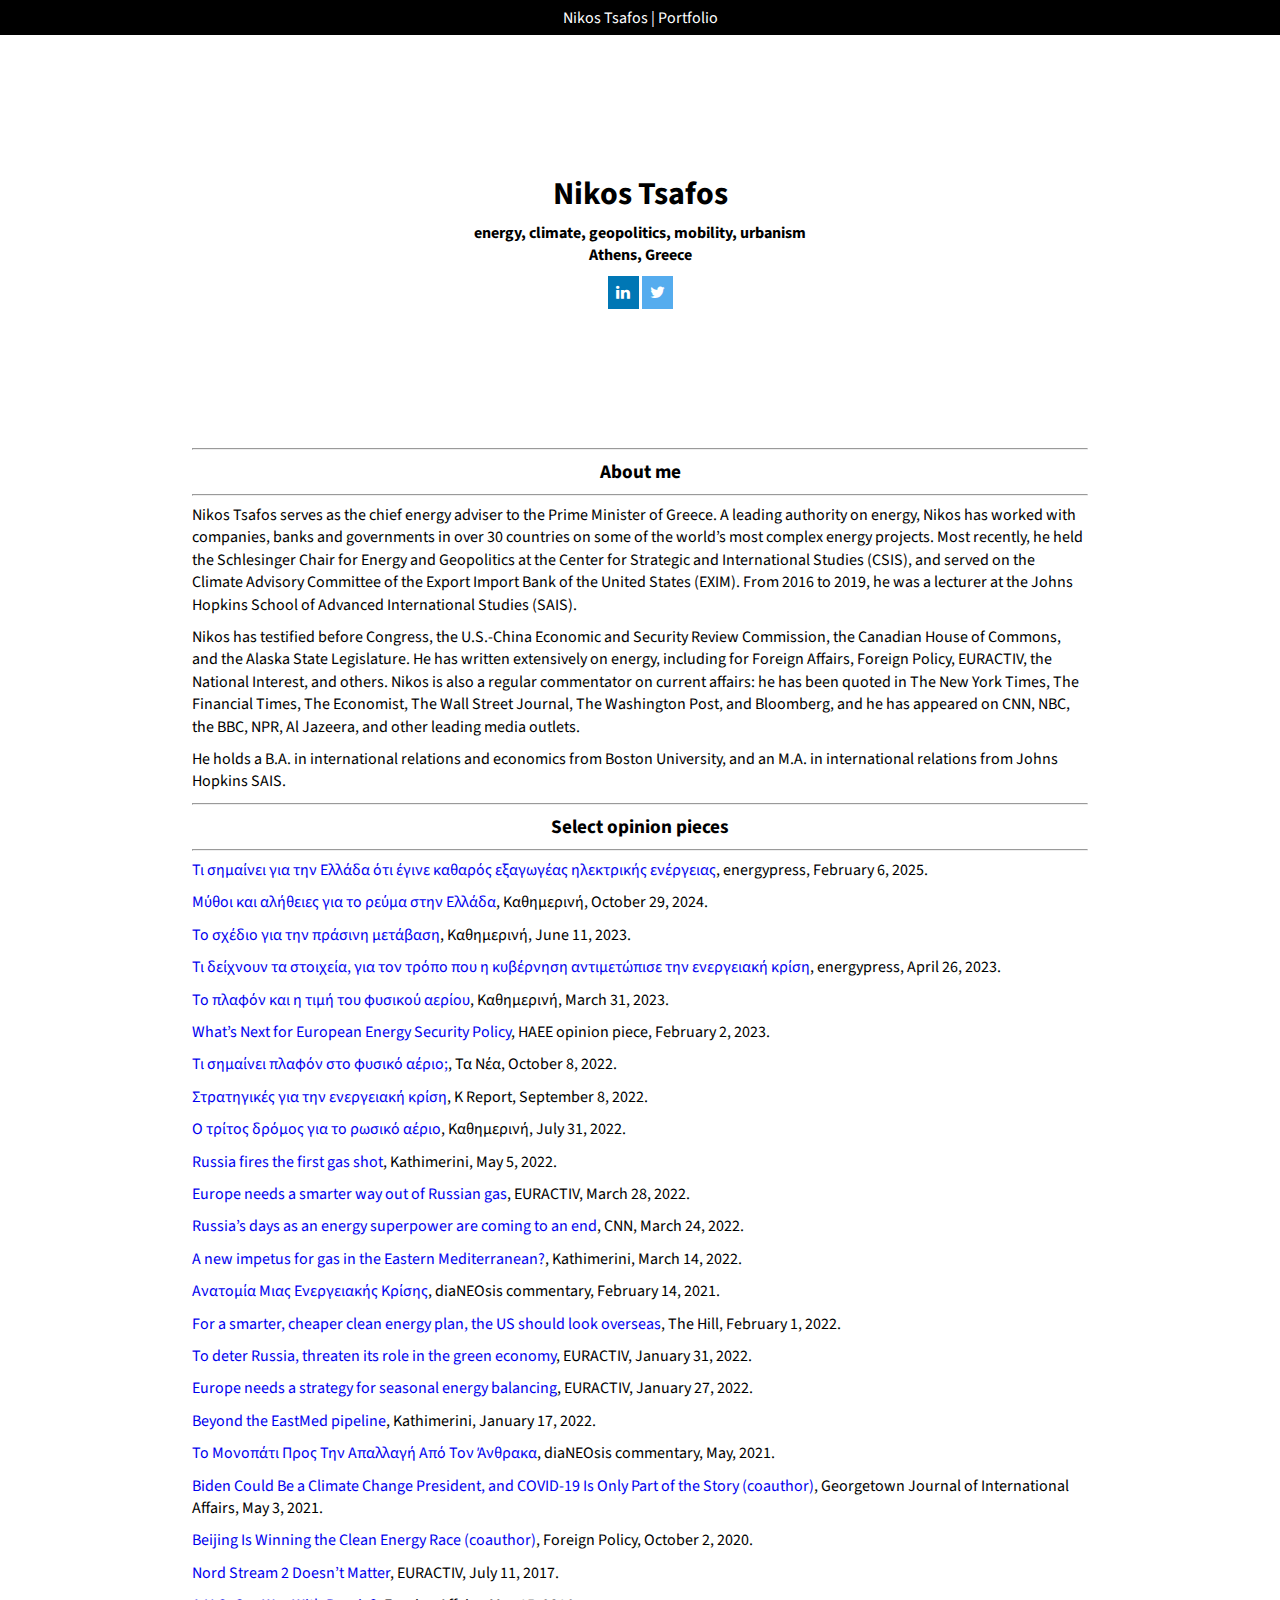
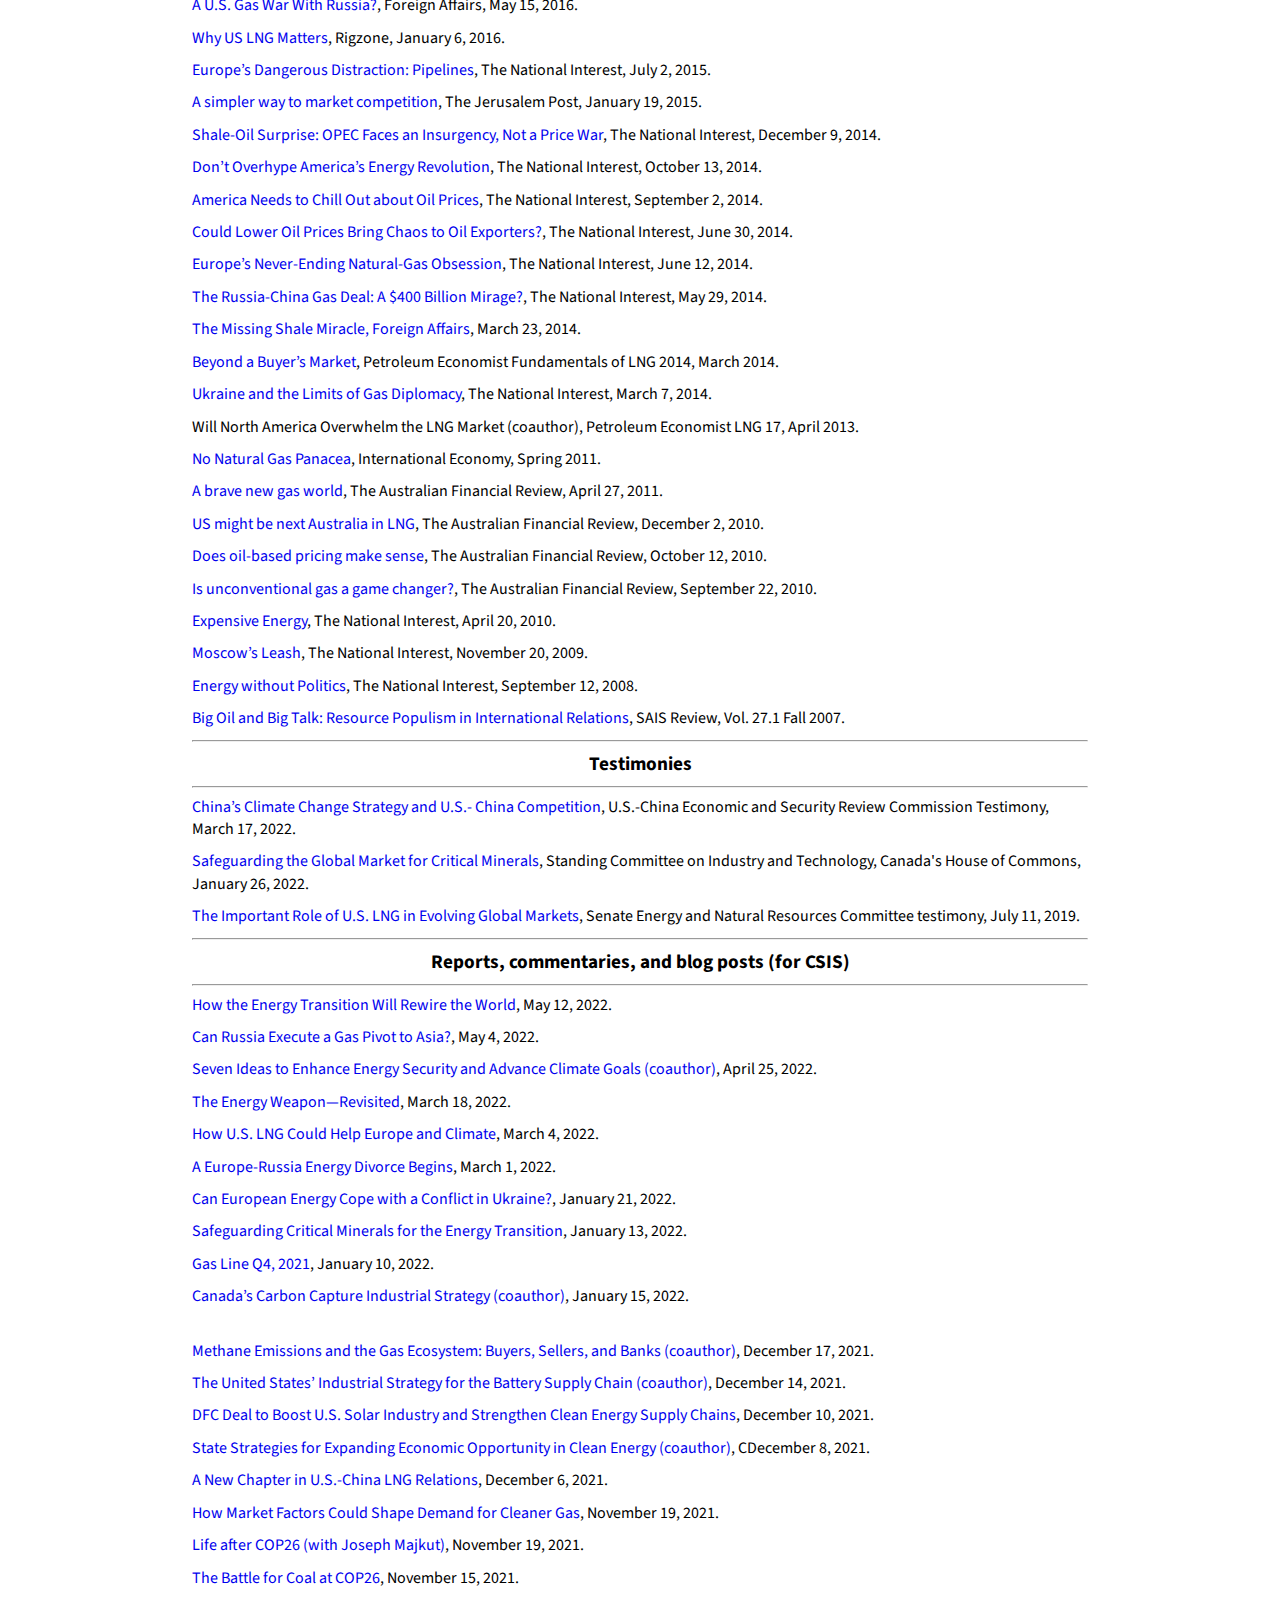
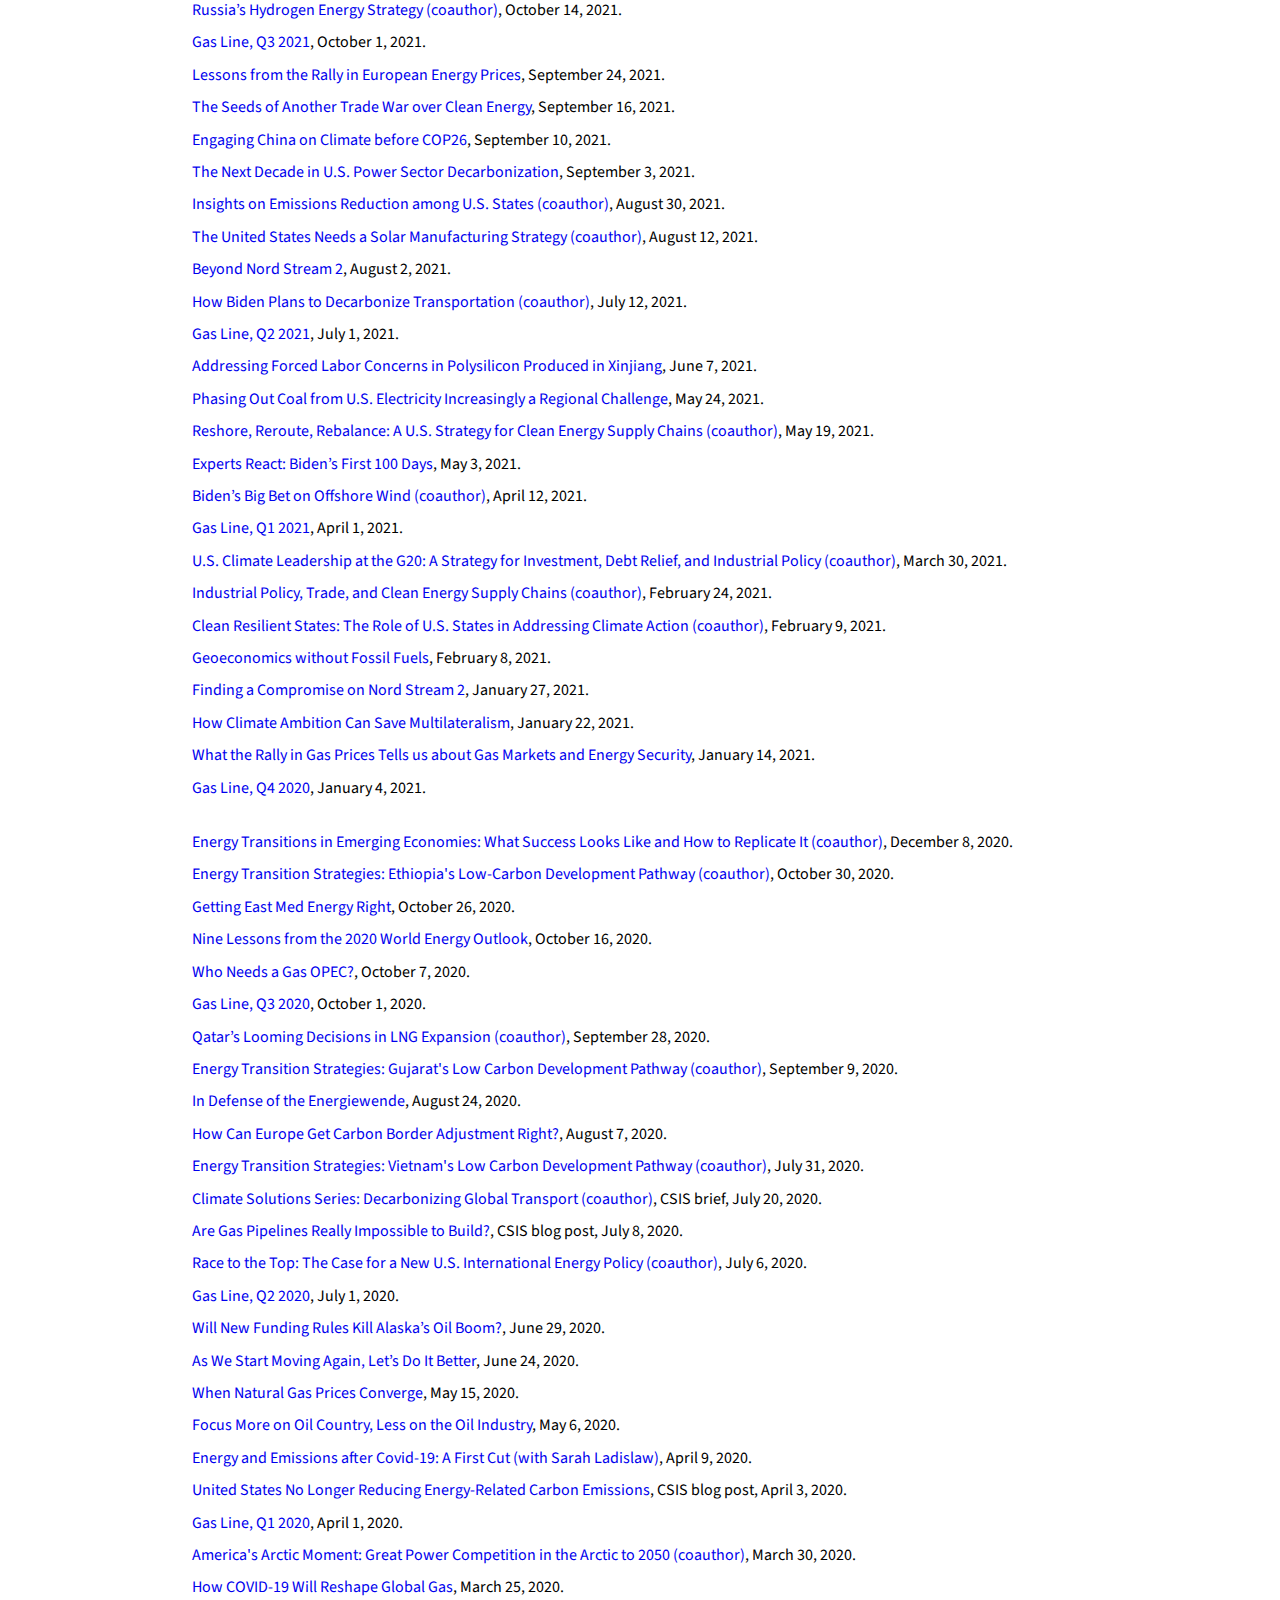
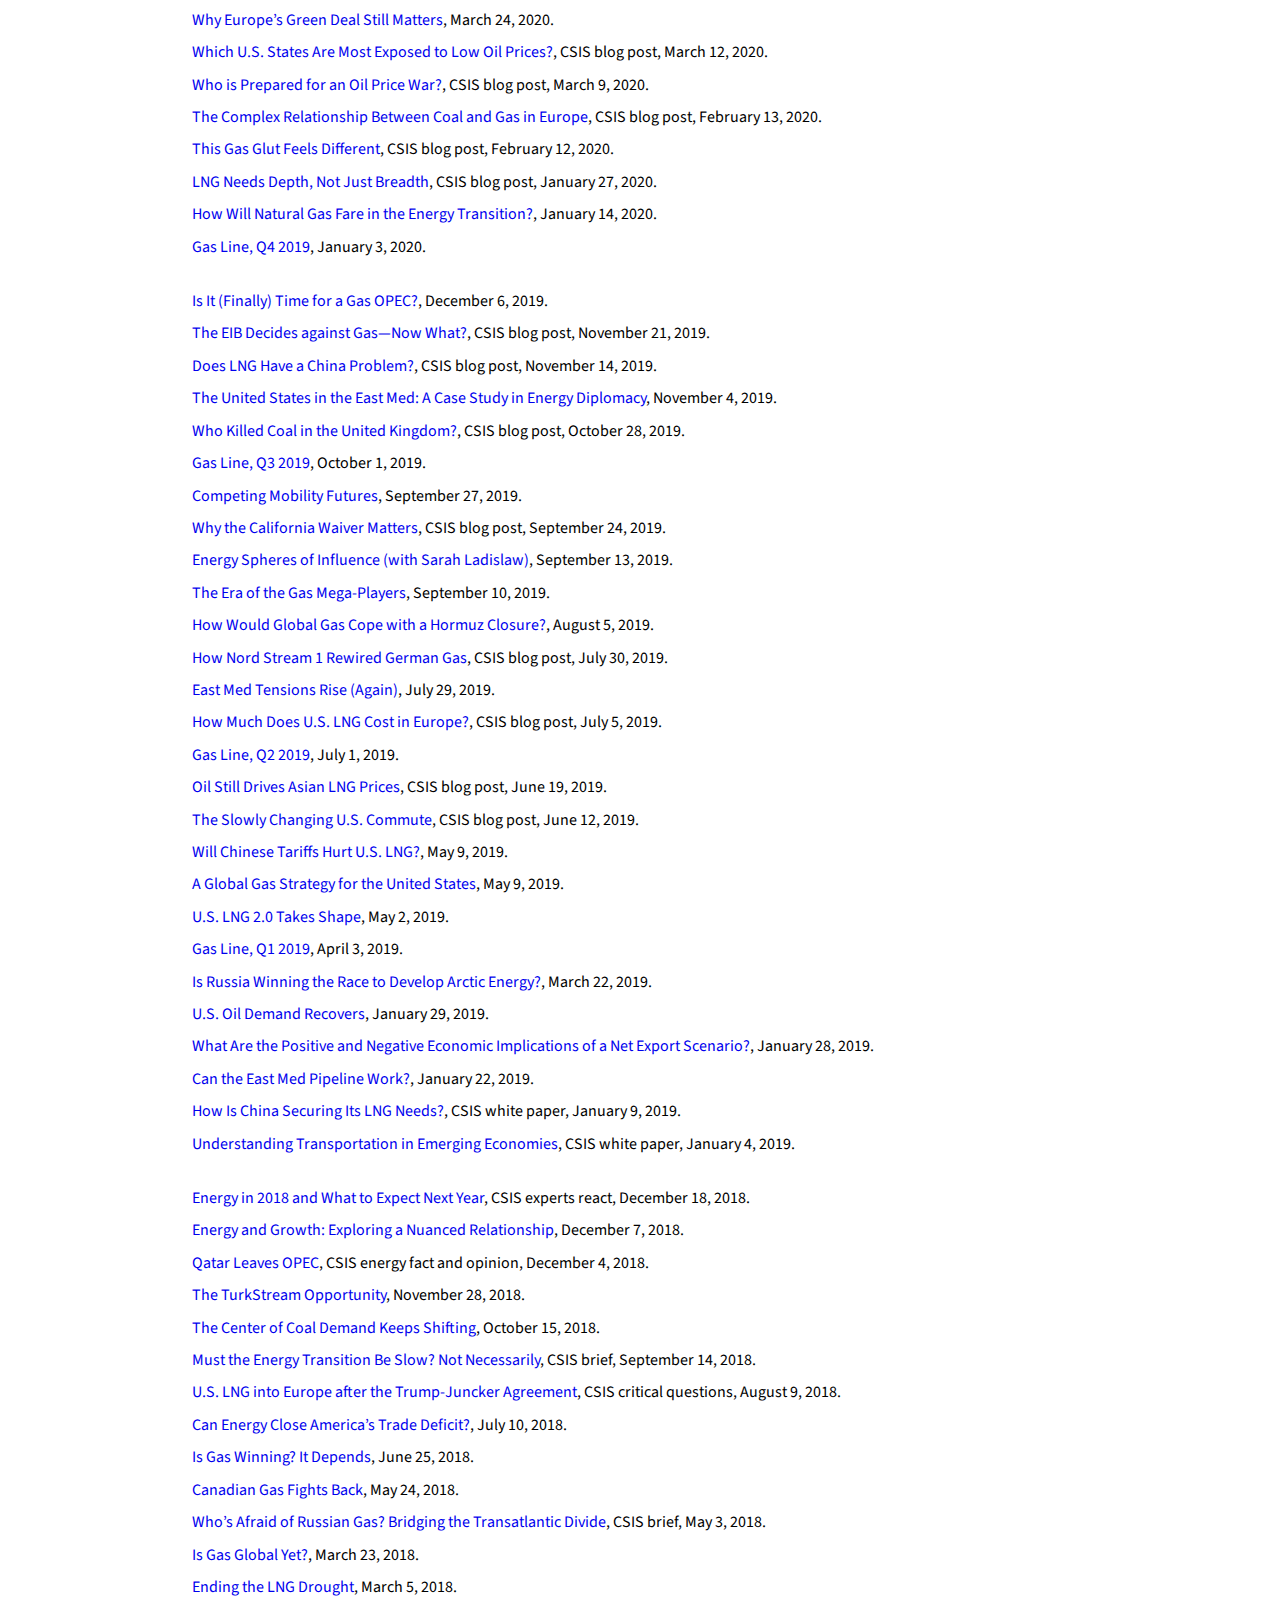
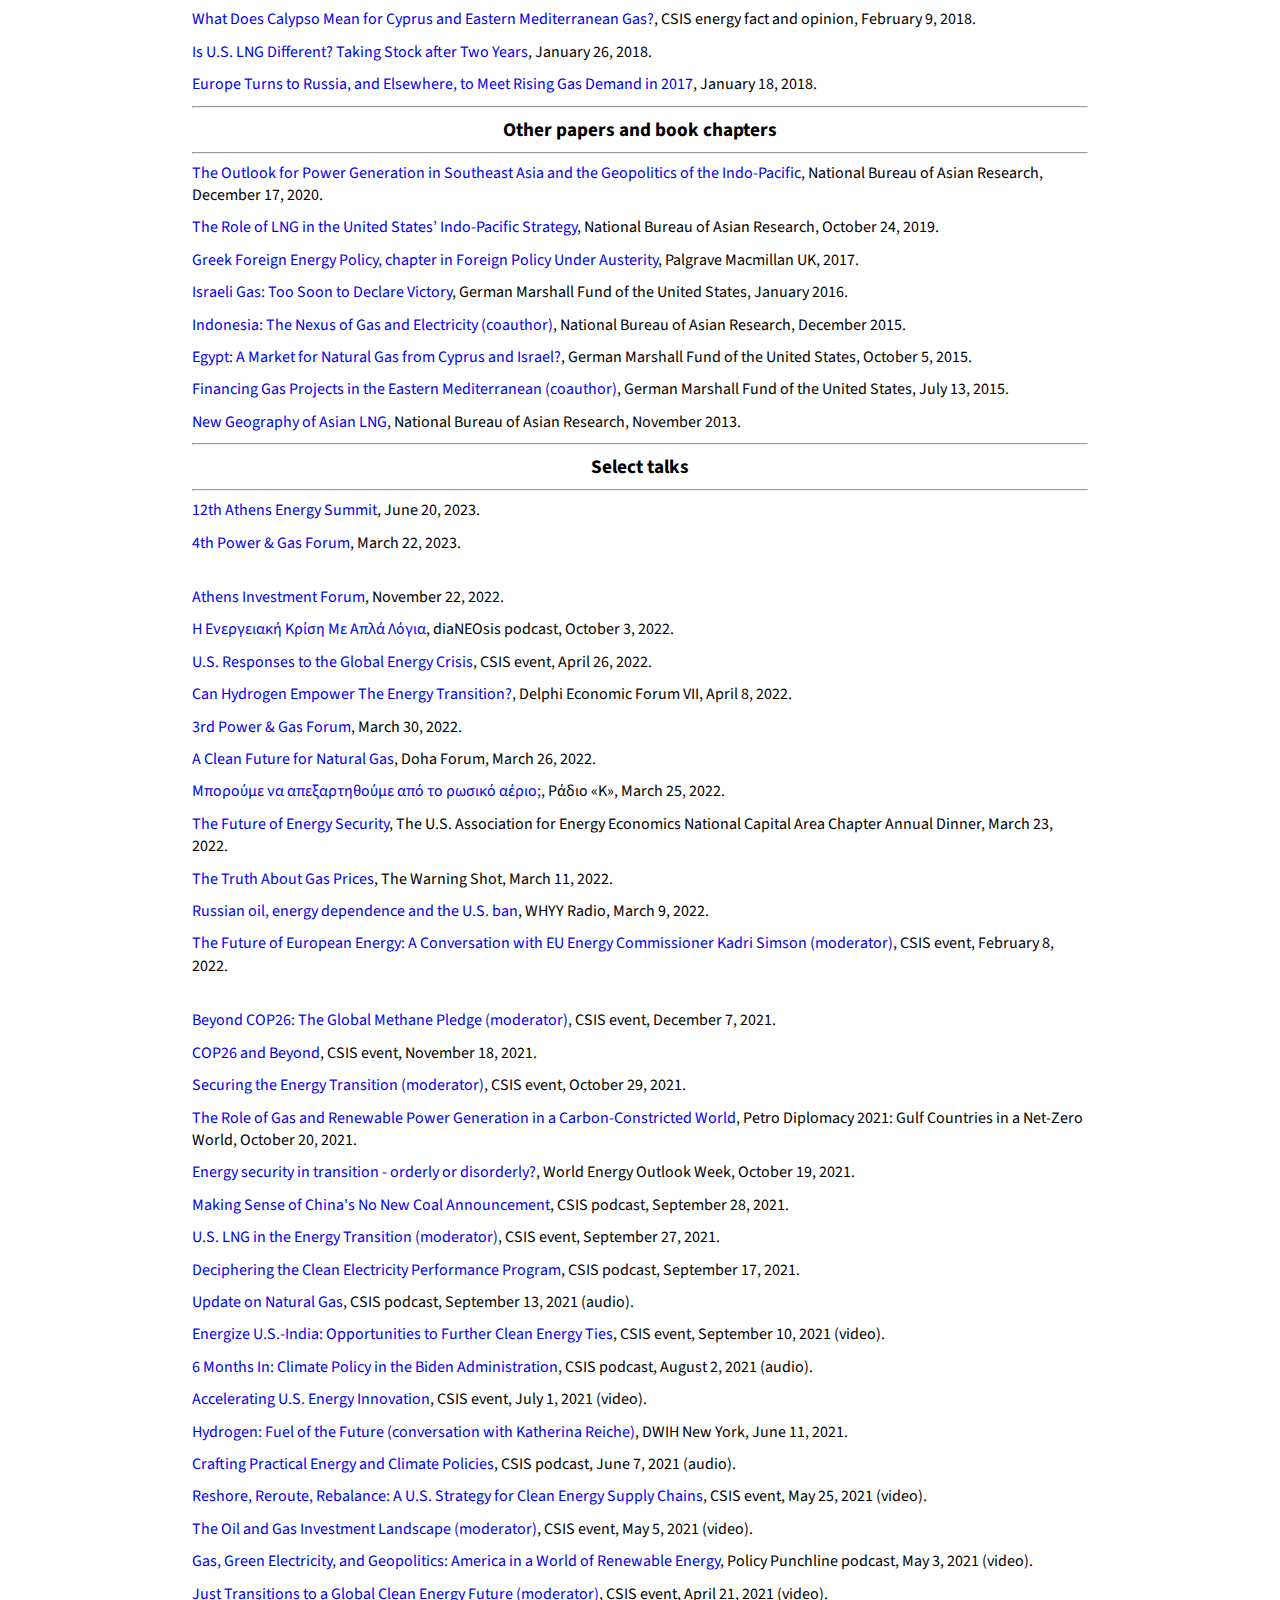
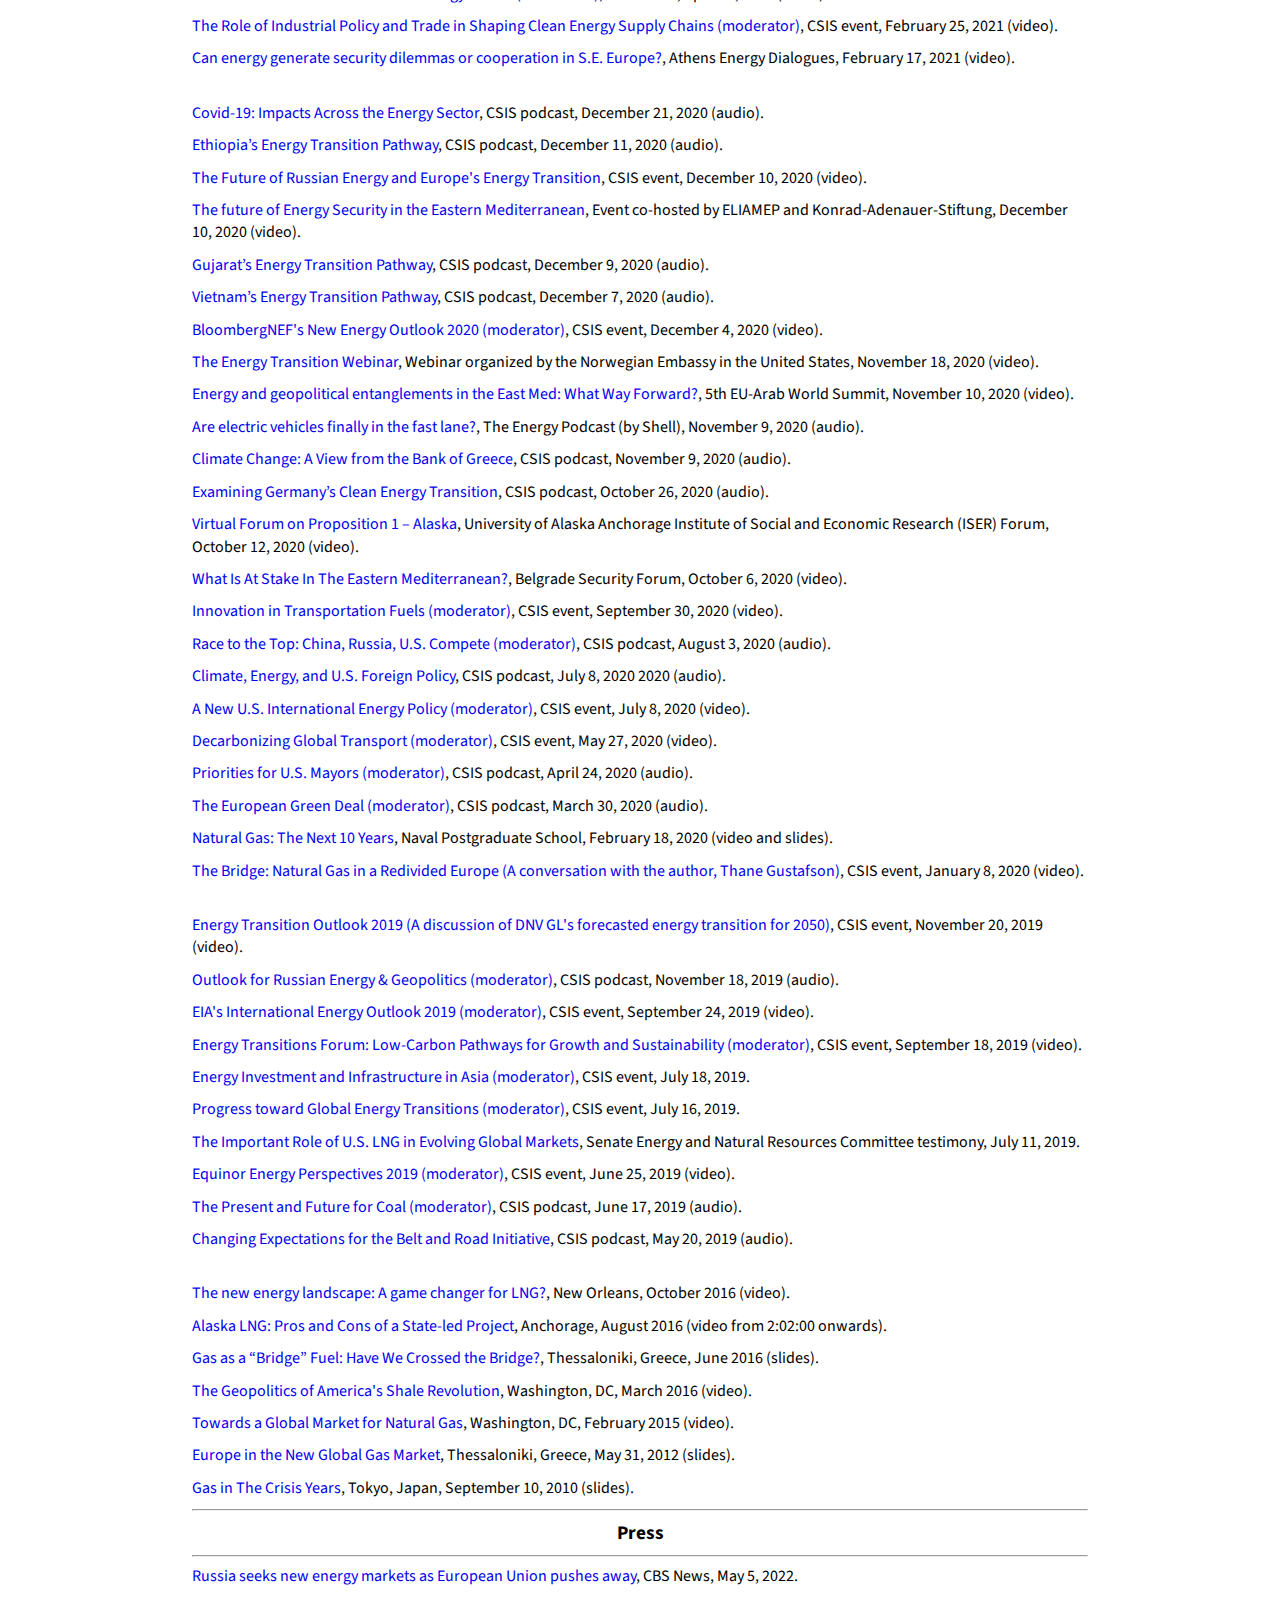
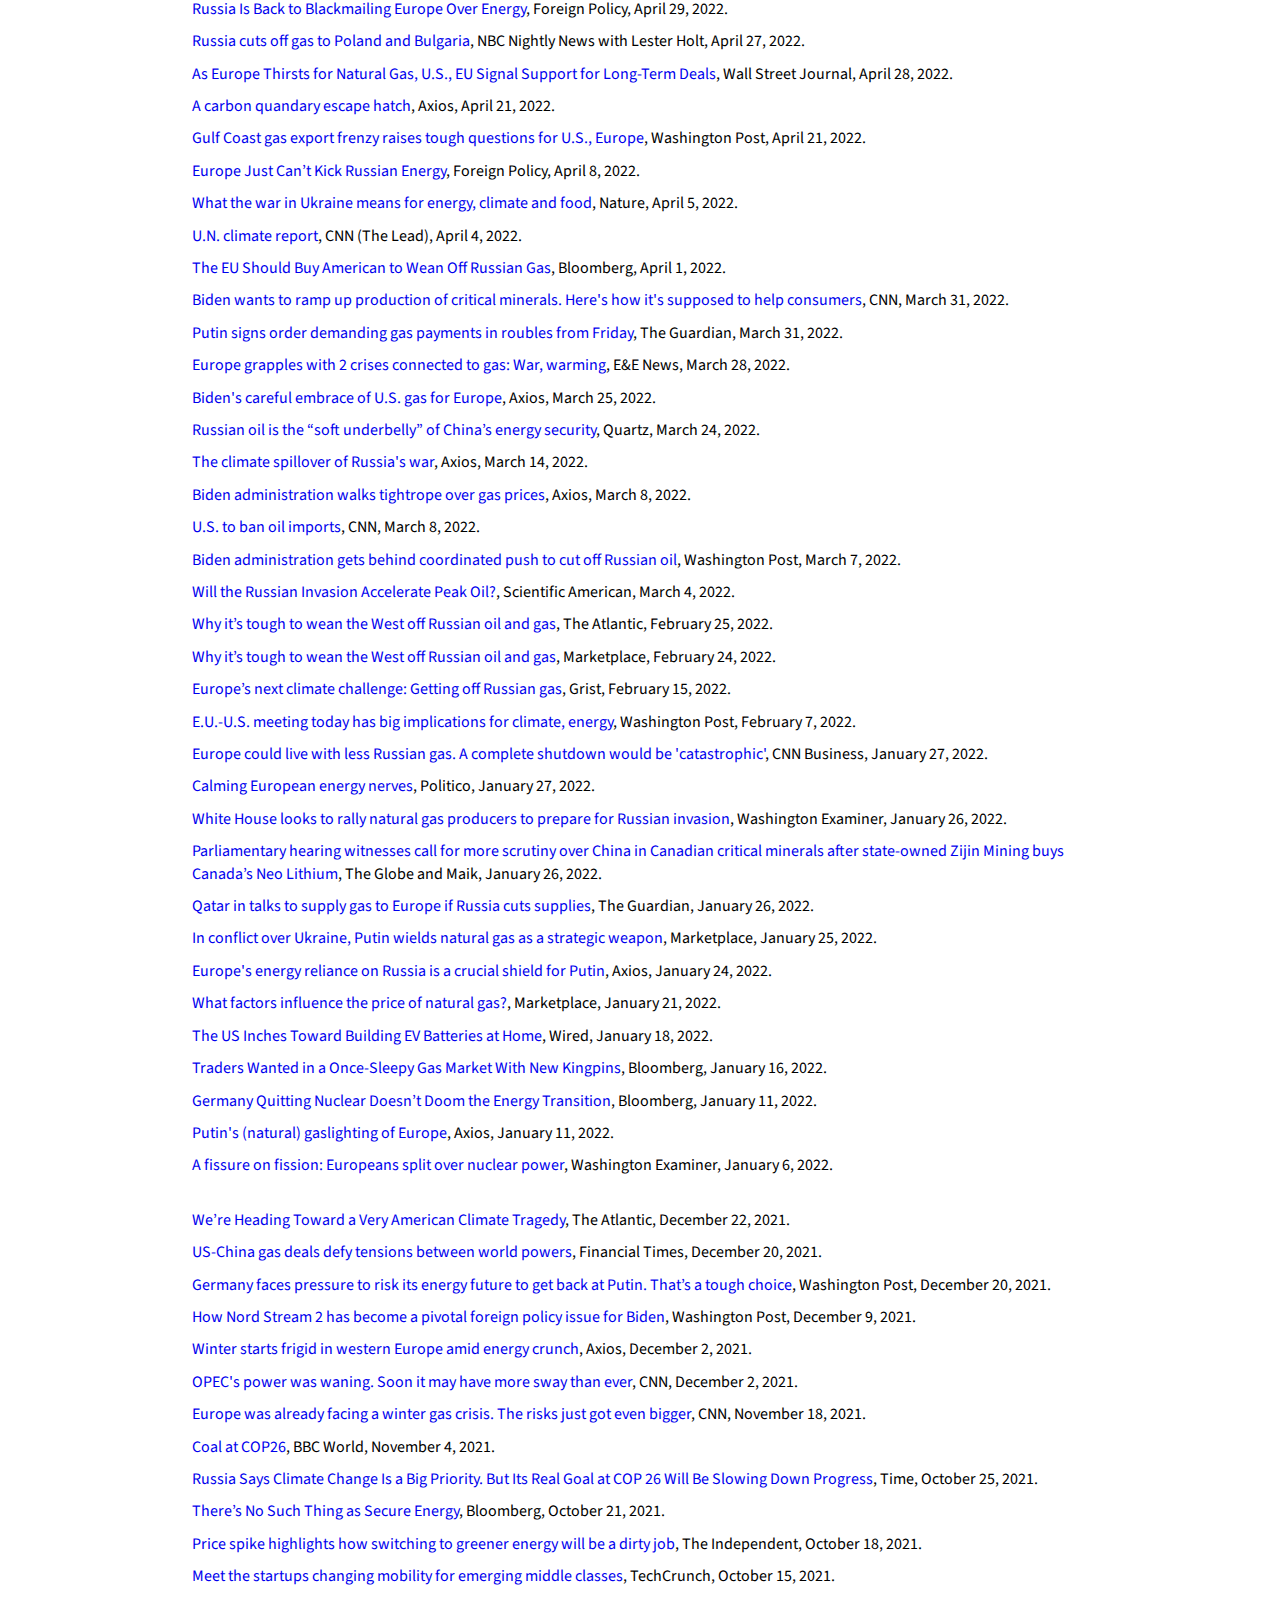
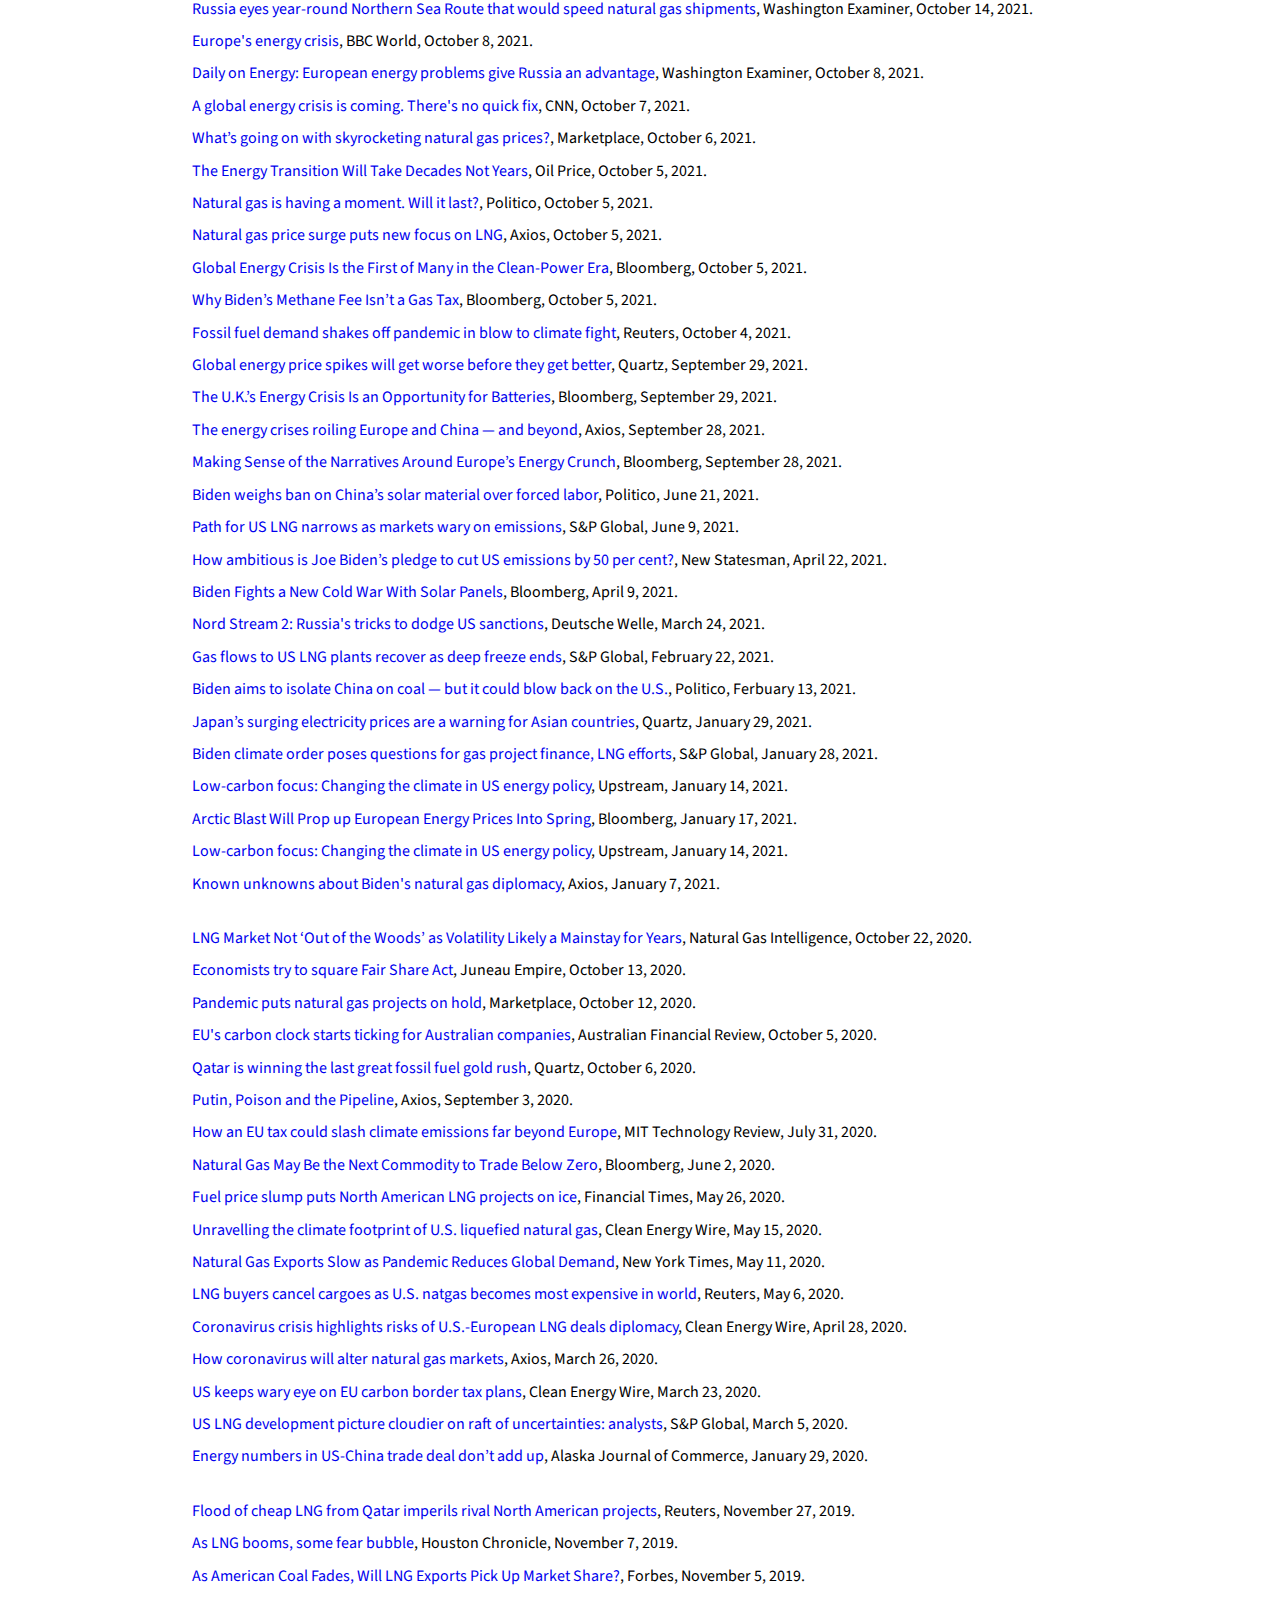
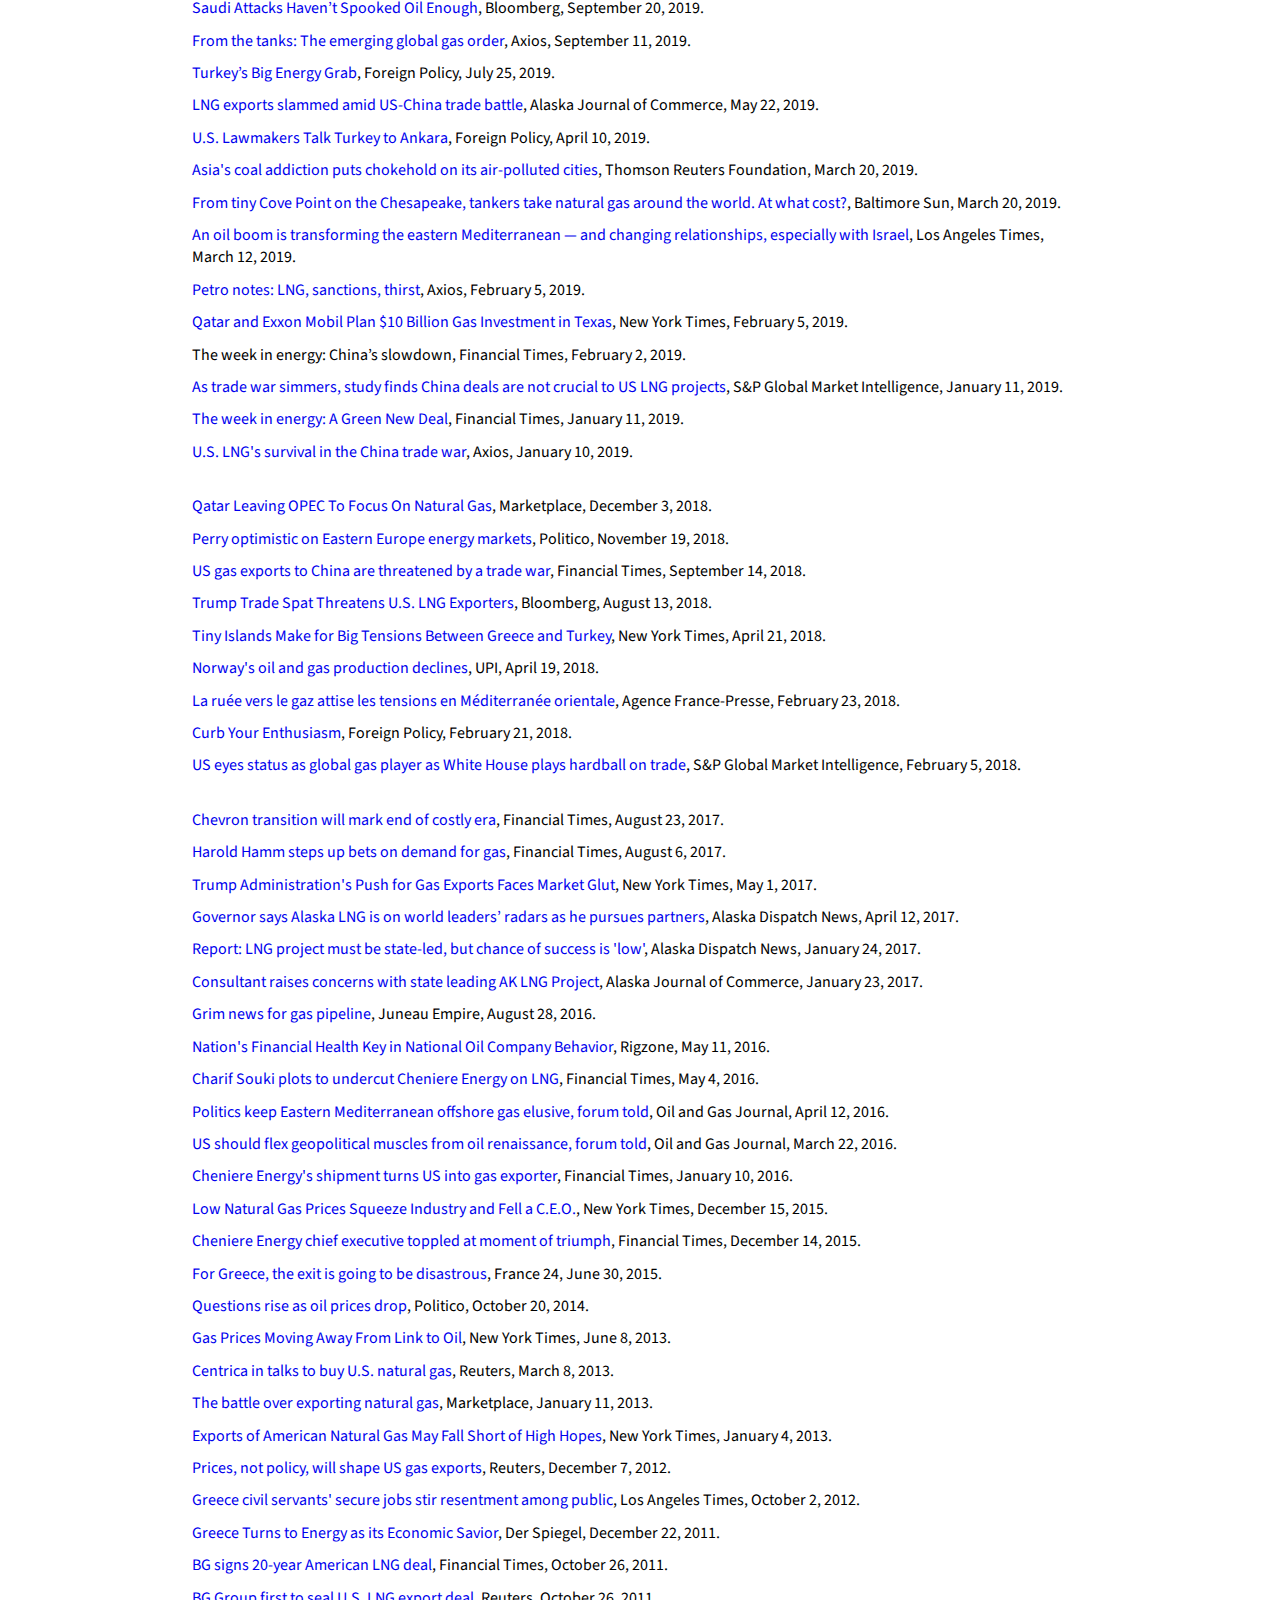
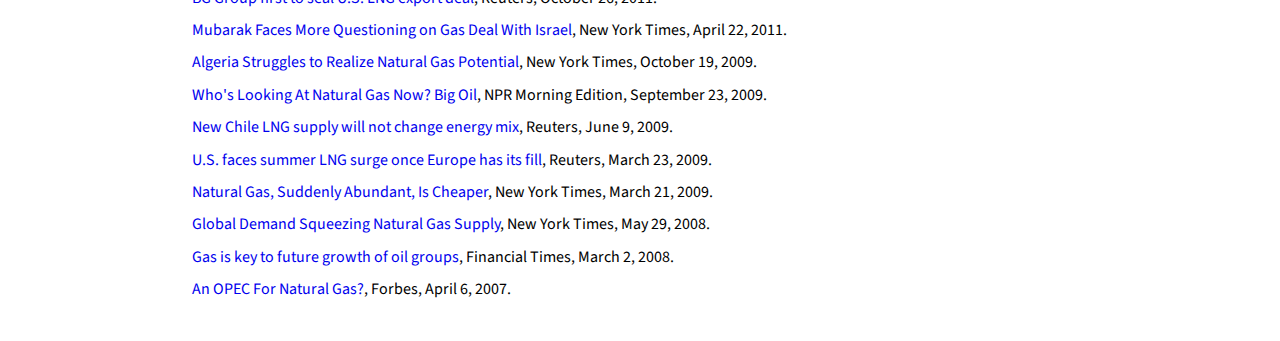
<file: index.html>
<!DOCTYPE html>
<meta charset="utf-8">

<head>
    <title>Nikos Tsafos</title>
    <meta property='og:title' content='Nikos Tsafos'/>
    <meta property='og:type' content='website' />
    <meta property='og:url' content='https://nikostsafos.github.io' />
    <meta property="og:image" content="img/cover.png" />
    <meta name = 'viewport' content = 'width=device-width, initial-scale = 1.0, minimum-scale=1.0, maximum-scale=1.0, user-scalable=no'/>
    <link rel="stylesheet" type="text/css" href="css/style.css"/>
    <link rel="icon" type="image/png" href="img/icon.png" />
    <link rel="stylesheet" href="https://cdnjs.cloudflare.com/ajax/libs/font-awesome/4.7.0/css/font-awesome.min.css">
</head>

<body>

    <nav><p>Nikos Tsafos | Portfolio</p></nav>
    <header>
    		<h1>Nikos Tsafos 
            </h1>
            <h3>energy, climate, geopolitics, mobility, urbanism</h3>
            <h3>Athens, Greece</h3>
            <i>
                <a href="https://www.linkedin.com/in/nikos-tsafos-b7025212" target = '_blank' class="fa fa-linkedin"></a>
                <a href="https://twitter.com/ntsafos" target = '_blank' class="fa fa-twitter"></a>
            </i>
    </header>

    <div id = 'content'>

    <hr><h2>About me</h2><hr>

    <p>
        Nikos Tsafos serves as the chief energy adviser to the Prime Minister of Greece. A leading authority on energy, Nikos has worked with companies, banks and governments in over 30 countries on some of the world’s most complex energy projects. Most recently, he held the Schlesinger Chair for Energy and Geopolitics at the Center for Strategic and International Studies (CSIS), and served on the Climate Advisory Committee of the Export Import Bank of the United States (EXIM). From 2016 to 2019, he was a lecturer at the Johns Hopkins School of Advanced International Studies (SAIS).
    </p>
    <p>
        Nikos has testified before Congress, the U.S.-China Economic and Security Review Commission, the Canadian House of Commons, and the Alaska State Legislature. He has written extensively on energy, including for Foreign Affairs, Foreign Policy, EURACTIV, the National Interest, and others. Nikos is also a regular commentator on current affairs: he has been quoted in The New York Times, The Financial Times, The Economist, The Wall Street Journal, The Washington Post, and Bloomberg, and he has appeared on CNN, NBC, the BBC, NPR, Al Jazeera, and other leading media outlets.
    </p>
    <p>
        He holds a B.A. in international relations and economics from Boston University, and an M.A. in international relations from Johns Hopkins SAIS.
    </p>

    <hr><h2>Select opinion pieces</h2><hr>

    <p ul><a href = 'https://energypress.gr/news/i-ellada-os-katharos-exagogeas-ilektrikis-energeias' target = '_blank'>Τι σημαίνει για την Ελλάδα ότι έγινε καθαρός εξαγωγέας ηλεκτρικής ενέργειας</a>, energypress, February 6, 2025.</ul></p>
    <p ul><a href = 'https://www.kathimerini.gr/economy/563292817/arthro-nikoy-tsafoy-stin-k-mythoi-kai-alitheies-gia-to-reyma-stin-ellada-k/' target = '_blank'>Μύθοι και αλήθειες για το ρεύμα στην Ελλάδα</a>, Καθημερινή, October 29, 2024.</ul></p>
    <p ul><a href = 'https://www.linkedin.com/feed/update/urn:li:activity:7073560891635437568/' target = '_blank'>Το σχέδιο για την πράσινη μετάβαση</a>, Καθημερινή, June 11, 2023.</ul></p>
    <p ul><a href = 'https://energypress.gr/news/arthro-n-tsafoy-ti-deihnoyn-ta-stoiheia-gia-ton-tropo-poy-i-kybernisi-antimetopise-tin' target = '_blank'>Τι δείχνουν τα στοιχεία, για τον τρόπο που η κυβέρνηση αντιμετώπισε την ενεργειακή κρίση</a>, energypress, April 26, 2023.</ul></p>
    <p ul><a href = 'https://www.kathimerini.gr/economy/562338355/arthro-toy-n-tsafoy-stin-k-to-plafon-kai-i-timi-toy-fysikoy-aerioy/' target = '_blank'>Το πλαφόν και η τιμή του φυσικού αερίου</a>, Καθημερινή, March 31, 2023.</ul></p> 
    <p ul><a href = 'https://www.haee.gr/opinion-articles/experts-views/opinion-article-nikos-tsafos/' target = '_blank'>What’s Next for European Energy Security Policy</a>, HAEE opinion piece, February 2, 2023.</ul></p>
    <p ul><a href = 'https://www.tanea.gr/print/2022/10/08/economy/ti-simainei-plafon-sto-fysiko-aerio/' target = '_blank'>Τι σημαίνει πλαφόν στο φυσικό αέριο;</a>, Τα Νέα, October 8, 2022.</ul></p>
    <p ul><a href = 'https://energypress.gr/news/stratigikes-gia-tin-energeiaki-krisi' target = '_blank'>Στρατηγικές για την ενεργειακή κρίση</a>, K Report, September 8, 2022.</ul></p> 
    <p ul><a href = 'https://www.kathimerini.gr/opinion/561980269/o-tritos-dromos-gia-to-rosiko-aerio/' target = '_blank'>Ο τρίτος δρόμος για το ρωσικό αέριο</a>, Καθημερινή, July 31, 2022.</ul></p> 
    <p ul><a href = 'https://www.ekathimerini.com/opinion/1183390/russia-fires-the-first-gas-shot/' target = '_blank'>Russia fires the first gas shot</a>, Kathimerini, May 5, 2022.</ul></p> 
    <p ul><a href = 'https://www.euractiv.com/section/energy/opinion/europe-needs-a-smarter-way-out-of-russian-gas/' target = '_blank'>Europe needs a smarter way out of Russian gas</a>, EURACTIV, March 28, 2022.</ul></p> 
    <p ul><a href = 'https://www.cnn.com/2022/03/24/perspectives/global-energy-russia-europe/index.html' target = '_blank'>Russia’s days as an energy superpower are coming to an end</a>, CNN, March 24, 2022.</ul></p>
    <p ul><a href = 'https://www.ekathimerini.com/in-depth/analysis/1179658/a-new-impetus-for-gas-in-the-eastern-mediterranean/' target = '_blank'>A new impetus for gas in the Eastern Mediterranean?</a>, Kathimerini, March 14, 2022.</ul></p> 
    <p ul><a href = 'https://www.dianeosis.org/2022/02/anatomia-mias-energeiakis-krisis/' target = '_blank'>Ανατομία Μιας Ενεργειακής Κρίσης</a>, diaNEOsis commentary, February 14, 2021.</ul></p>
    <p ul><a href = 'https://thehill.com/opinion/energy-environment/592104-for-a-smarter-cheaper-clean-energy-plan-the-us-should-model-europe?rl=1' target = '_blank'>For a smarter, cheaper clean energy plan, the US should look overseas</a>, The Hill, February 1, 2022.</ul></p> 
    <p ul><a href = 'https://www.euractiv.com/section/energy/opinion/to-deter-russia-threaten-its-role-in-the-green-economy/' target = '_blank'>To deter Russia, threaten its role in the green economy</a>, EURACTIV, January 31, 2022.</ul></p> 
    <p ul><a href = 'https://www.euractiv.com/section/energy-environment/opinion/europe-needs-a-strategy-for-seasonal-energy-balancing/' target = '_blank'>Europe needs a strategy for seasonal energy balancing</a>, EURACTIV, January 27, 2022.</ul></p>
    <p ul><a href = 'https://www.ekathimerini.com/opinion/1175567/beyond-the-eastmed-pipeline/' target = '_blank'>Beyond the EastMed pipeline</a>, Kathimerini, January 17, 2022.</ul></p>
    <p ul><a href = 'https://www.dianeosis.org/2021/05/apallagi-apo-ton-anthraka/' target = '_blank'>Το Μονοπάτι Προς Την Απαλλαγή Από Τον Άνθρακα</a>, diaNEOsis commentary, May, 2021.</ul></p>
    <p ul><a href = 'https://gjia.georgetown.edu/2021/05/03/biden-could-be-a-climate-change-president-and-covid-19-is-only-part-of-the-story/' target = '_blank'>Biden Could Be a Climate Change President, and COVID-19 Is Only Part of the Story (coauthor)</a>, Georgetown Journal of International Affairs, May 3, 2021.</ul></p>
    <p ul><a href = 'https://foreignpolicy.com/2020/10/02/china-clean-energy-technology-winning-sell/' target = '_blank'>Beijing Is Winning the Clean Energy Race (coauthor)</a>, Foreign Policy, October 2, 2020.</ul></p>
    <p ul><a href = 'http://www.euractiv.com/section/energy/opinion/nord-stream-2-doesnt-matter' target = '_blank'>Nord Stream 2 Doesn’t Matter</a>, EURACTIV,  July 11, 2017.</ul></p>
    <p ul><a href = 'https://www.foreignaffairs.com/articles/united-states/2016-05-15/us-gas-war-russia' target = '_blank'>A U.S. Gas War With Russia?</a>, Foreign Affairs, May 15, 2016.</ul></p>
    <p ul><a href = 'http://www.rigzone.com/news/oil_gas/a/149655/why_us_lng_matters' target = '_blank'>Why US LNG Matters</a>, Rigzone, January 6, 2016.</ul></p>
    <p ul><a href = 'http://nationalinterest.org/feature/europes-dangerous-distraction-pipelines-13242' target = '_blank'>Europe’s Dangerous Distraction: Pipelines</a>, The National Interest, July 2, 2015.</ul></p>
    <p ul><a href = 'http://www.jpost.com/Opinion/A-simpler-way-to-market-competition-388269' target = '_blank'>A simpler way to market competition</a>, The Jerusalem Post, January 19, 2015.</ul></p>
    <p ul><a href = 'http://nationalinterest.org/feature/shale-oil-surprise-opec-faces-insurgency-not-price-war-11818' target = '_blank'>Shale-Oil Surprise: OPEC Faces an Insurgency, Not a Price War</a>, The National Interest, December 9, 2014.</ul></p>
    <p ul><a href = 'http://nationalinterest.org/feature/don%E2%80%99t-overhype-americas-energy-revolution-11452' target = '_blank'>Don’t Overhype America’s Energy Revolution</a>, The National Interest, October 13, 2014.</ul></p>
    <p ul><a href = 'http://nationalinterest.org/feature/america-needs-chill-out-about-oil-prices-11174' target = '_blank'>America Needs to Chill Out about Oil Prices</a>, The National Interest, September 2, 2014.</ul></p>
    <p ul><a href = 'http://nationalinterest.org/feature/could-lower-oil-prices-bring-chaos-oil-exporters-10767' target = '_blank'>Could Lower Oil Prices Bring Chaos to Oil Exporters?</a>, The National Interest, June 30, 2014.</ul></p>
    <p ul><a href = 'http://nationalinterest.org/feature/europe%E2%80%99s-never-ending-natural-gas-obsession-10645' target = '_blank'>Europe’s Never-Ending Natural-Gas Obsession</a>, The National Interest, June 12, 2014.</ul></p>
    <p ul><a href = 'http://nationalinterest.org/feature/the-russia-china-gas-deal-400-billion-mirage-10556' target = '_blank'>The Russia-China Gas Deal: A $400 Billion Mirage?</a>, The National Interest, May 29, 2014.</ul></p>
    <p ul><a href = 'https://www.foreignaffairs.com/articles/141058/nikos-tsafos/the-missing-shale-miracle' target = '_blank'>The Missing Shale Miracle, Foreign Affairs</a>, March 23, 2014.</ul></p>
    <p ul><a href = 'http://www.petroleum-economist.com/Article/3332184/Beyond-a-buyers-market.html' target = '_blank'>Beyond a Buyer’s Market</a>, Petroleum Economist Fundamentals of LNG 2014, March 2014.</ul></p>
    <p ul><a href = 'http://nationalinterest.org/commentary/ukraine-the-limits-gas-diplomacy-10013' target = '_blank'>Ukraine and the Limits of Gas Diplomacy</a>, The National Interest, March 7, 2014.</ul></p>
    <p ul>Will North America Overwhelm the LNG Market (coauthor), Petroleum Economist LNG 17, April 2013.</ul></p>
    <p ul><a href = 'http://www.international-economy.com/TIE_Sp11_Tsafos.pdf' target = '_blank'>No Natural Gas Panacea</a>, International Economy, Spring 2011.</ul></p>
    <p ul><a href = 'http://www.afr.com/business/energy/gas/a-brave-new-gas-world-20110426-j4dx2' target = '_blank'>A brave new gas world</a>, The Australian Financial Review, April 27, 2011.</ul></p>
    <p ul><a href = 'http://www.afr.com/business/energy/gas/us-might-be-next-australia-in-lng-20101201-iuolo' target = '_blank'>US might be next Australia in LNG</a>, The Australian Financial Review, December 2, 2010.</ul></p>
    <p ul><a href = 'http://www.afr.com/business/energy/gas/does-oilbased-pricing-make-sense-20101011-iuojd' target = '_blank'>Does oil-based pricing make sense</a>, The Australian Financial Review, October 12, 2010.</ul></p>
    <p ul><a href = 'http://www.afr.com/business/energy/gas/is-unconventional-gas-a-game-changer-20100922-iuu3r' target = '_blank'>Is unconventional gas a game changer?</a>, The Australian Financial Review, September 22, 2010.</ul></p>
    <p ul><a href = 'http://nationalinterest.org/article/expensive-air-3467' target = '_blank'>Expensive Energy</a>, The National Interest, April 20, 2010.</ul></p>
    <p ul><a href = 'http://nationalinterest.org/article/moscows-leash-3313' target = '_blank'>Moscow’s Leash</a>, The National Interest, November 20, 2009.</ul></p>
    <p ul><a href = 'http://nationalinterest.org/article/energy-without-politics-2861' target = '_blank'>Energy without Politics</a>, The National Interest, September 12, 2008.</ul></p>
    <p ul><a href = 'http://muse.jhu.edu/journals/sais/summary/v027/27.1tsafos.html' target = '_blank'>Big Oil and Big Talk: Resource Populism in International Relations</a>, SAIS Review, Vol. 27.1 Fall 2007.</ul></p>

    <hr><h2>Testimonies</h2><hr>

    <p ul><a href = 'https://www.csis.org/analysis/chinas-climate-change-strategy-and-us-china-competition' target = '_blank'>China’s Climate Change Strategy and U.S.- China Competition</a>, U.S.-China Economic and Security Review Commission Testimony, March 17, 2022.</ul></p> 
    <p ul><a href = 'https://www.ourcommons.ca/DocumentViewer/en/44-1/INDU/meeting-3/notice' target = '_blank'>Safeguarding the Global Market for Critical Minerals</a>, Standing Committee on Industry and Technology, Canada's House of Commons, January 26, 2022.</ul></p>
    <p ul><a href = 'https://www.csis.org/analysis/important-role-us-lng-evolving-global-markets' target = '_blank'>The Important Role of U.S. LNG in Evolving Global Markets</a>, Senate Energy and Natural Resources Committee testimony, July 11, 2019.</ul></p>

    <hr><h2>Reports, commentaries, and blog posts (for CSIS)</h2><hr>

    <p ul><a href = 'https://www.csis.org/analysis/how-energy-transition-will-rewire-world' target = '_blank'>How the Energy Transition Will Rewire the World</a>, May 12, 2022.</ul></p> 
    <p ul><a href = 'https://www.csis.org/analysis/can-russia-execute-gas-pivot-asia' target = '_blank'>Can Russia Execute a Gas Pivot to Asia?</a>, May 4, 2022.</ul></p> 
    <p ul><a href = 'https://www.csis.org/analysis/seven-ideas-enhance-energy-security-and-advance-climate-goals' target = '_blank'>Seven Ideas to Enhance Energy Security and Advance Climate Goals (coauthor)</a>, April 25, 2022.</ul></p> 
    <p ul><a href = 'https://www.csis.org/analysis/energy-weapon%E2%80%94revisited' target = '_blank'>The Energy Weapon—Revisited</a>, March 18, 2022.</ul></p> 
    <p ul><a href = 'https://www.csis.org/analysis/how-us-lng-could-help-europe-and-climate' target = '_blank'>How U.S. LNG Could Help Europe and Climate</a>, March 4, 2022.</ul></p> 
    <p ul><a href = 'https://www.csis.org/analysis/europe-russia-energy-divorce-begins' target = '_blank'>A Europe-Russia Energy Divorce Begins</a>, March 1, 2022.</ul></p> 
    <p ul><a href = 'https://www.csis.org/analysis/can-european-energy-cope-conflict-ukraine' target = '_blank'>Can European Energy Cope with a Conflict in Ukraine?</a>, January 21, 2022.</ul></p>
    <p ul><a href = 'https://www.csis.org/analysis/safeguarding-critical-minerals-energy-transition' target = '_blank'>Safeguarding Critical Minerals for the Energy Transition</a>, January 13, 2022.</ul></p>
    <p ul><a href = 'https://www.csis.org/analysis/gas-line-q4-2021' target = '_blank'>Gas Line Q4, 2021</a>, January 10, 2022.</ul></p>
    <p ul><a href = 'https://www.csis.org/analysis/canadas-carbon-capture-industrial-strategy' target = '_blank'>Canada’s Carbon Capture Industrial Strategy (coauthor)</a>, January 15, 2022.</ul></p>
    <br>
    <p ul><a href = 'https://www.csis.org/analysis/methane-emissions-and-gas-ecosystem-buyers-sellers-and-banks' target = '_blank'>Methane Emissions and the Gas Ecosystem: Buyers, Sellers, and Banks (coauthor)</a>, December 17, 2021.</ul></p>
    <p ul><a href = 'https://www.csis.org/analysis/united-states-industrial-strategy-battery-supply-chain' target = '_blank'>The United States’ Industrial Strategy for the Battery Supply Chain (coauthor)</a>, December 14, 2021.</ul></p>
    <p ul><a href = 'https://www.csis.org/analysis/dfc-deal-boost-us-solar-industry-and-strengthen-clean-energy-supply-chains' target = '_blank'>DFC Deal to Boost U.S. Solar Industry and Strengthen Clean Energy Supply Chains</a>, December 10, 2021.</ul></p>
    <p ul><a href = 'https://www.csis.org/analysis/state-strategies-expanding-economic-opportunity-clean-energy' target = '_blank'>State Strategies for Expanding Economic Opportunity in Clean Energy (coauthor)</a>, CDecember 8, 2021.</ul></p>
    <p ul><a href = 'https://www.csis.org/analysis/new-chapter-us-china-lng-relations' target = '_blank'>A New Chapter in U.S.-China LNG Relations</a>, December 6, 2021.</ul></p>
    <p ul><a href = 'https://www.csis.org/analysis/how-market-factors-could-shape-demand-cleaner-gas' target = '_blank'>How Market Factors Could Shape Demand for Cleaner Gas</a>, November 19, 2021.</ul></p>
    <p ul><a href = 'https://www.csis.org/analysis/life-after-cop26' target = '_blank'>Life after COP26 (with Joseph Majkut)</a>, November 19, 2021.</ul></p>
    <p ul><a href = 'https://www.csis.org/analysis/battle-coal-cop26' target = '_blank'>The Battle for Coal at COP26</a>, November 15, 2021.</ul></p>
    <p ul><a href = 'https://www.csis.org/analysis/russias-hydrogen-energy-strategy' target = '_blank'>Russia’s Hydrogen Energy Strategy (coauthor)</a>, October 14, 2021.</ul></p>
    <p ul><a href = 'https://www.csis.org/analysis/gas-line-q3-2021' target = '_blank'>Gas Line, Q3 2021</a>, October 1, 2021.</ul></p>
    <p ul><a href = 'https://www.csis.org/analysis/lessons-rally-european-energy-prices' target = '_blank'>Lessons from the Rally in European Energy Prices</a>, September 24, 2021.</ul></p>
    <p ul><a href = 'https://www.csis.org/analysis/seeds-another-trade-war-over-clean-energy' target = '_blank'>The Seeds of Another Trade War over Clean Energy</a>, September 16, 2021.</ul></p>
    <p ul><a href = 'https://www.csis.org/analysis/engaging-china-climate-cop26' target = '_blank'>Engaging China on Climate before COP26</a>, September 10, 2021.</ul></p>
    <p ul><a href = 'https://www.csis.org/analysis/next-decade-us-power-sector-decarbonization' target = '_blank'>The Next Decade in U.S. Power Sector Decarbonization</a>, September 3, 2021.</ul></p>
    <p ul><a href = 'https://www.csis.org/analysis/insights-emissions-reduction-among-us-states' target = '_blank'>Insights on Emissions Reduction among U.S. States (coauthor)</a>, August 30, 2021.</ul></p>
    <p ul><a href = 'https://www.csis.org/analysis/united-states-needs-solar-manufacturing-strategy' target = '_blank'>The United States Needs a Solar Manufacturing Strategy (coauthor)</a>, August 12, 2021.</ul></p>
    <p ul><a href = 'https://www.csis.org/analysis/beyond-nord-stream-2' target = '_blank'>Beyond Nord Stream 2</a>, August 2, 2021.</ul></p>
    <p ul><a href = 'https://www.csis.org/analysis/how-biden-plans-decarbonize-transportation' target = '_blank'>How Biden Plans to Decarbonize Transportation (coauthor)</a>, July 12, 2021.</ul></p>
    <p ul><a href = 'https://www.csis.org/analysis/gas-line-q2-2021' target = '_blank'>Gas Line, Q2 2021</a>, July 1, 2021.</ul></p>
    <p ul><a href = 'https://www.csis.org/analysis/addressing-forced-labor-concerns-polysilicon-produced-xinjiang' target = '_blank'>Addressing Forced Labor Concerns in Polysilicon Produced in Xinjiang</a>, June 7, 2021.</ul></p>
    <p ul><a href = 'https://www.csis.org/analysis/phasing-out-coal-us-electricity-increasingly-regional-challenge' target = '_blank'>Phasing Out Coal from U.S. Electricity Increasingly a Regional Challenge</a>, May 24, 2021.</ul></p>
    <p ul><a href = 'https://www.csis.org/analysis/reshore-reroute-rebalance-us-strategy-clean-energy-supply-chains' target = '_blank'>Reshore, Reroute, Rebalance: A U.S. Strategy for Clean Energy Supply Chains (coauthor)</a>, May 19, 2021.</ul></p>
    <p ul><a href = 'https://www.csis.org/analysis/experts-react-bidens-first-100-days' target = '_blank'>Experts React: Biden’s First 100 Days</a>, May 3, 2021.</ul></p>    
    <p ul><a href = 'https://www.csis.org/analysis/bidens-big-bet-offshore-wind' target = '_blank'>Biden’s Big Bet on Offshore Wind (coauthor)</a>, April 12, 2021.</ul></p>
    <p ul><a href = 'https://www.csis.org/analysis/gas-line-q1-2021' target = '_blank'>Gas Line, Q1 2021</a>, April 1, 2021.</ul></p>
    <p ul><a href = 'https://www.csis.org/analysis/us-climate-leadership-g20-strategy-investment-debt-relief-and-industrial-policy' target = '_blank'>U.S. Climate Leadership at the G20: A Strategy for Investment, Debt Relief, and Industrial Policy (coauthor)</a>, March 30, 2021.</ul></p>
    <p ul><a href = 'https://www.csis.org/analysis/industrial-policy-trade-and-clean-energy-supply-chains' target = '_blank'>Industrial Policy, Trade, and Clean Energy Supply Chains (coauthor)</a>, February 24, 2021.</ul></p>
    <p ul><a href = 'https://www.csis.org/analysis/clean-resilient-states-role-us-states-addressing-climate-action' target = '_blank'>Clean Resilient States: The Role of U.S. States in Addressing Climate Action (coauthor)</a>, February 9, 2021.</ul></p>
    <p ul><a href = 'https://www.csis.org/analysis/geoeconomics-without-fossil-fuels' target = '_blank'>Geoeconomics without Fossil Fuels</a>, February 8, 2021.</ul></p>
    <p ul><a href = 'https://www.csis.org/analysis/finding-compromise-nord-stream-2' target = '_blank'>Finding a Compromise on Nord Stream 2</a>, January 27, 2021.</ul></p>
    <p ul><a href = 'https://www.csis.org/analysis/how-climate-ambition-can-save-multilateralism' target = '_blank'>How Climate Ambition Can Save Multilateralism</a>, January 22, 2021.</ul></p>
    <p ul><a href = 'https://www.csis.org/analysis/what-rally-gas-prices-tells-us-about-gas-markets-and-energy-security' target = '_blank'>What the Rally in Gas Prices Tells us about Gas Markets and Energy Security</a>, January 14, 2021.</ul></p>
    <p ul><a href = 'https://www.csis.org/analysis/gas-line-q4-2020' target = '_blank'>Gas Line, Q4 2020</a>, January 4, 2021.</ul></p>
    
    <br>
    <p ul><a href = 'https://www.csis.org/analysis/energy-transitions-emerging-economies-what-success-looks-and-how-replicate-it' target = '_blank'>Energy Transitions in Emerging Economies: What Success Looks Like and How to Replicate It (coauthor)</a>, December 8, 2020.</ul></p>
    <p ul><a href = 'https://www.csis.org/analysis/energy-transition-strategies-gujarats-low-carbon-development-pathway' target = '_blank'>Energy Transition Strategies: Ethiopia's Low-Carbon Development Pathway (coauthor)</a>, October 30, 2020.</ul></p>
    <p ul><a href = 'https://www.csis.org/analysis/getting-east-med-energy-right' target = '_blank'>Getting East Med Energy Right</a>, October 26, 2020.</ul></p>
    <p ul><a href = 'https://www.csis.org/analysis/nine-lessons-2020-world-energy-outlook' target = '_blank'>Nine Lessons from the 2020 World Energy Outlook</a>, October 16, 2020.</ul></p>
    <p ul><a href = 'https://www.csis.org/analysis/who-needs-gas-opec' target = '_blank'>Who Needs a Gas OPEC?</a>, October 7, 2020.</ul></p>
    <p ul><a href = 'https://www.csis.org/analysis/gas-line-q3-2020' target = '_blank'>Gas Line, Q3 2020</a>, October 1, 2020.</ul></p>
    <p ul><a href = 'https://www.csis.org/analysis/qatars-looming-decisions-lng-expansion' target = '_blank'>Qatar’s Looming Decisions in LNG Expansion (coauthor)</a>, September 28, 2020.</ul></p>
    <p ul><a href = 'https://www.csis.org/analysis/energy-transition-strategies-gujarats-low-carbon-development-pathway' target = '_blank'>Energy Transition Strategies: Gujarat's Low Carbon Development Pathway (coauthor)</a>, September 9, 2020.</ul></p>
    <p ul><a href = 'https://www.csis.org/analysis/defense-energiewende' target = '_blank'>In Defense of the Energiewende</a>, August 24, 2020.</ul></p>
    <p ul><a href = 'https://www.csis.org/analysis/how-can-europe-get-carbon-border-adjustment-right' target = '_blank'>How Can Europe Get Carbon Border Adjustment Right?</a>, August 7, 2020.</ul></p>
    <p ul><a href = 'https://www.csis.org/analysis/energy-transition-strategies-vietnams-low-carbon-development-pathway' target = '_blank'>Energy Transition Strategies: Vietnam's Low Carbon Development Pathway (coauthor)</a>, July 31, 2020.</ul></p>
    <p ul><a href = 'https://www.csis.org/analysis/climate-solutions-series-decarbonizing-global-transport' target = '_blank'>Climate Solutions Series: Decarbonizing Global Transport (coauthor)</a>, CSIS brief, July 20, 2020.</ul></p>
    <p ul><a href = 'https://www.csis.org/blogs/energy-headlines-versus-trendlines/are-gas-pipelines-really-impossible-build' target = '_blank'>Are Gas Pipelines Really Impossible to Build?</a>, CSIS blog post, July 8, 2020.</ul></p>
    <p ul><a href = 'https://www.csis.org/analysis/race-top-case-new-us-international-energy-policy' target = '_blank'>Race to the Top: The Case for a New U.S. International Energy Policy (coauthor)</a>, July 6, 2020.</ul></p>
    <p ul><a href = 'https://www.csis.org/analysis/gas-line-q2-2020' target = '_blank'>Gas Line, Q2 2020</a>, July 1, 2020.</ul></p>
	<p ul><a href = 'https://www.csis.org/analysis/will-new-funding-rules-kill-alaskas-oil-boom' target = '_blank'>Will New Funding Rules Kill Alaska’s Oil Boom?</a>, June 29, 2020.</ul></p>
	<p ul><a href = 'https://www.csis.org/analysis/we-start-moving-again-lets-do-it-better' target = '_blank'>As We Start Moving Again, Let’s Do It Better</a>, June 24, 2020.</ul></p>
	<p ul><a href = 'https://www.csis.org/analysis/when-natural-gas-prices-converge' target = '_blank'>When Natural Gas Prices Converge</a>, May 15, 2020.</ul></p>
	<p ul><a href = 'https://www.csis.org/analysis/focus-more-oil-country-less-oil-industry' target = '_blank'>Focus More on Oil Country, Less on the Oil Industry</a>, May 6, 2020.</ul></p>
	<p ul><a href = 'https://www.csis.org/analysis/energy-and-emissions-after-covid-19-first-cut' target = '_blank'>Energy and Emissions after Covid-19: A First Cut (with Sarah Ladislaw)</a>, April 9, 2020.</ul></p>
    <p ul><a href = 'https://www.csis.org/blogs/energy-headlines-versus-trendlines/united-states-no-longer-reducing-energy-related-carbon' target = '_blank'>United States No Longer Reducing Energy-Related Carbon Emissions</a>, CSIS blog post, April 3, 2020.</ul></p>
	<p ul><a href = 'https://www.csis.org/analysis/gas-line-q1-2020' target = '_blank'>Gas Line, Q1 2020</a>, April 1, 2020.</ul></p>
	<p ul><a href = 'https://www.csis.org/analysis/americas-arctic-moment-great-power-competition-arctic-2050' target = '_blank'>America's Arctic Moment: Great Power Competition in the Arctic to 2050 (coauthor)</a>, March 30, 2020.</ul></p>
	<p ul><a href = 'https://www.csis.org/analysis/how-covid-19-will-reshape-global-gas' target = '_blank'>How COVID-19 Will Reshape Global Gas</a>, March 25, 2020.</ul></p>
	<p ul><a href = 'https://www.csis.org/analysis/why-europes-green-deal-still-matters' target = '_blank'>Why Europe’s Green Deal Still Matters</a>, March 24, 2020.</ul></p>
	<p ul><a href = 'https://www.csis.org/blogs/energy-headlines-versus-trendlines/which-us-states-are-most-exposed-low-oil-prices' target = '_blank'>Which U.S. States Are Most Exposed to Low Oil Prices?</a>, CSIS blog post, March 12, 2020.</ul></p> 
	<p ul><a href = 'https://www.csis.org/blogs/energy-headlines-versus-trendlines/who-prepared-oil-price-war' target = '_blank'>Who is Prepared for an Oil Price War?</a>, CSIS blog post, March 9, 2020.</ul></p> 
	<p ul><a href = 'https://www.csis.org/blogs/energy-headlines-versus-trendlines/complex-relationship-between-coal-and-gas-europe' target = '_blank'>The Complex Relationship Between Coal and Gas in Europe</a>, CSIS blog post, February 13, 2020.</ul></p> 
	<p ul><a href = 'https://www.csis.org/analysis/gas-glut-feels-different' target = '_blank'>This Gas Glut Feels Different</a>, CSIS blog post, February 12, 2020.</ul></p>
	<p ul><a href = 'https://www.csis.org/blogs/energy-headlines-versus-trendlines/lng-needs-depth-not-just-breadth' target = '_blank'>LNG Needs Depth, Not Just Breadth</a>, CSIS blog post, January 27, 2020.</ul></p>
	<p ul><a href = 'https://www.csis.org/analysis/how-will-natural-gas-fare-energy-transition' target = '_blank'>How Will Natural Gas Fare in the Energy Transition?</a>, January 14, 2020.</ul></p>
    <p ul><a href = 'https://www.csis.org/analysis/gas-line-q4-2019' target = '_blank'>Gas Line, Q4 2019</a>, January 3, 2020.</ul></p>
    
    <br>
    <p ul><a href = 'https://www.csis.org/analysis/it-finally-time-gas-opec' target = '_blank'>Is It (Finally) Time for a Gas OPEC?</a>, December 6, 2019.</ul></p>
    <p ul><a href = 'https://www.csis.org/blogs/energy-headlines-versus-trendlines/eib-decides-against-gas-now-what' target = '_blank'>The EIB Decides against Gas—Now What?</a>, CSIS blog post, November 21, 2019.</ul></p>
    <p ul><a href = 'https://www.csis.org/blogs/energy-headlines-versus-trendlines/does-lng-have-china-problem' target = '_blank'>Does LNG Have a China Problem?</a>, CSIS blog post, November 14, 2019.</ul></p>
    <p ul><a href = 'https://www.csis.org/analysis/united-states-east-med-case-study-energy-diplomacy' target = '_blank'>The United States in the East Med: A Case Study in Energy Diplomacy</a>, November 4, 2019.</ul></p>
    <p ul><a href = 'https://www.csis.org/blogs/energy-headlines-versus-trendlines/who-killed-coal-united-kingdom' target = '_blank'>Who Killed Coal in the United Kingdom?</a>, CSIS blog post, October 28, 2019.</ul></p>
    <p ul><a href = 'https://www.csis.org/analysis/gas-line-q3-2019' target = '_blank'>Gas Line, Q3 2019</a>, October 1, 2019.</ul></p>
    <p ul><a href = 'https://www.csis.org/analysis/competing-mobility-futures' target = '_blank'>Competing Mobility Futures</a>, September 27, 2019.</ul></p>
	<p ul><a href = 'https://www.csis.org/blogs/energy-headlines-versus-trendlines/why-california-waiver-matters' target = '_blank'>Why the California Waiver Matters</a>, CSIS blog post, September 24, 2019.</ul></p>
	<p ul><a href = 'https://www.csis.org/analysis/energy-spheres-influence' target = '_blank'>Energy Spheres of Influence (with Sarah Ladislaw)</a>, September 13, 2019.</ul></p>
	<p ul><a href = 'https://www.csis.org/analysis/era-gas-mega-players' target = '_blank'>The Era of the Gas Mega-Players</a>, September 10, 2019.</ul></p>
	<p ul><a href = 'https://www.csis.org/analysis/how-would-global-gas-cope-hormuz-closure' target = '_blank'>How Would Global Gas Cope with a Hormuz Closure?</a>, August 5, 2019.</ul></p>
	<p ul><a href = 'https://www.csis.org/blogs/energy-headlines-versus-trendlines/how-nord-stream-1-rewired-german-gas' target = '_blank'>How Nord Stream 1 Rewired German Gas</a>, CSIS blog post, July 30, 2019.</ul></p>
	<p ul><a href = 'https://www.csis.org/analysis/east-med-tensions-rise-again' target = '_blank'>East Med Tensions Rise (Again)</a>, July 29, 2019.</ul></p>	
	<p ul><a href = 'https://www.csis.org/blogs/energy-headlines-versus-trendlines/how-much-does-us-lng-cost-europe' target = '_blank'>How Much Does U.S. LNG Cost in Europe?</a>, CSIS blog post, July 5, 2019.</ul></p>
	<p ul><a href = 'https://www.csis.org/analysis/gas-line-q2-2019' target = '_blank'>Gas Line, Q2 2019</a>, July 1, 2019.</ul></p>
	<p ul><a href = 'https://www.csis.org/blogs/energy-headlines-versus-trendlines/oil-still-drives-asian-lng-prices' target = '_blank'>Oil Still Drives Asian LNG Prices</a>, CSIS blog post, June 19, 2019.</ul></p>
	<p ul><a href = 'https://www.csis.org/blogs/energy-headlines-versus-trendlines/slowly-changing-us-commute' target = '_blank'>The Slowly Changing U.S. Commute</a>, CSIS blog post, June 12, 2019.</ul></p>
	<p ul><a href = 'https://www.csis.org/analysis/will-chinese-tariffs-hurt-us-lng' target = '_blank'>Will Chinese Tariffs Hurt U.S. LNG?</a>, May 9, 2019.</ul></p>
    <p ul><a href = 'https://www.csis.org/analysis/global-gas-strategy-united-states' target = '_blank'>A Global Gas Strategy for the United States</a>, May 9, 2019.</ul></p>
    <p ul><a href = 'https://www.csis.org/analysis/us-lng-20-takes-shape' target = '_blank'>U.S. LNG 2.0 Takes Shape</a>, May 2, 2019.</ul></p>
    <p ul><a href = 'https://www.csis.org/analysis/gas-line-q1-2019' target = '_blank'>Gas Line, Q1 2019</a>, April 3, 2019.</ul></p>
    <p ul><a href = 'https://www.csis.org/analysis/russia-winning-race-develop-arctic-energy' target = '_blank'>Is Russia Winning the Race to Develop Arctic Energy?</a>, March 22, 2019.</ul></p>
    <p ul><a href = 'https://www.csis.org/analysis/us-oil-demand-recovers' target = '_blank'>U.S. Oil Demand Recovers</a>, January 29, 2019.</ul></p>
    <p ul><a href = 'https://www.csis.org/analysis/changing-role-energy-us-economy' target = '_blank'>What Are the Positive and Negative Economic Implications of a Net Export Scenario?</a>, January 28, 2019.</ul></p>
    <p ul><a href = 'https://www.csis.org/analysis/can-east-med-pipeline-work' target = '_blank'>Can the East Med Pipeline Work?</a>, January 22, 2019.</ul></p>
    <p ul><a href = 'https://www.csis.org/analysis/how-china-securing-its-lng-needs' target = '_blank'>How Is China Securing Its LNG Needs?</a>, CSIS white paper, January 9, 2019.</ul></p>
    <p ul><a href = 'https://www.csis.org/analysis/understanding-transportation-emerging-economies' target = '_blank'>Understanding Transportation in Emerging Economies</a>, CSIS white paper, January 4, 2019.</ul></p>
    
    <br>
    <p ul><a href = 'https://www.csis.org/analysis/experts-react-energy-2018-and-what-expect-next-year' target = '_blank'>Energy in 2018 and What to Expect Next Year</a>, CSIS experts react, December 18, 2018.</ul></p>
    <p ul><a href = 'https://www.csis.org/analysis/energy-and-growth-exploring-nuanced-relationship' target = '_blank'>Energy and Growth: Exploring a Nuanced Relationship</a>, December 7, 2018.</ul></p>
    <p ul><a href = 'https://www.csis.org/analysis/qatar-leaves-opec' target = '_blank'>Qatar Leaves OPEC</a>, CSIS energy fact and opinion, December 4, 2018.</ul></p>
    <p ul><a href = 'https://www.csis.org/analysis/turkstream-opportunity' target = '_blank'>The TurkStream Opportunity</a>, November 28, 2018.</ul></p>
    <p ul><a href = 'https://www.csis.org/analysis/center-coal-demand-keeps-shifting' target = '_blank'>The Center of Coal Demand Keeps Shifting</a>, October 15, 2018.</ul></p>
    <p ul><a href = 'https://www.csis.org/analysis/must-energy-transition-be-slow-not-necessarily' target = '_blank'>Must the Energy Transition Be Slow? Not Necessarily</a>, CSIS brief, September 14, 2018.</ul></p>
    <p ul><a href = 'https://www.csis.org/analysis/can-energy-close-americas-trade-deficit' target = '_blank'>U.S. LNG into Europe after the Trump-Juncker Agreement</a>, CSIS critical questions, August 9, 2018.</ul></p>
    <p ul><a href = 'https://www.csis.org/analysis/can-energy-close-americas-trade-deficit' target = '_blank'>Can Energy Close America’s Trade Deficit?</a>, July 10, 2018.</ul></p>
    <p ul><a href = 'https://www.csis.org/analysis/gas-winning-it-depends' target = '_blank'>Is Gas Winning? It Depends</a>, June 25, 2018.</ul></p>
    <p ul><a href = 'https://www.csis.org/analysis/canadian-gas-fights-back' target = '_blank'>Canadian Gas Fights Back</a>, May 24, 2018.</ul></p>
    <p ul><a href = 'https://www.csis.org/analysis/whos-afraid-russian-gas-bridging-transatlantic-divide' target = '_blank'>Who’s Afraid of Russian Gas? Bridging the Transatlantic Divide</a>, CSIS brief, May 3, 2018.</ul></p>
    <p ul><a href = 'https://www.csis.org/analysis/gas-global-yet' target = '_blank'>Is Gas Global Yet?</a>, March 23, 2018.</ul></p>
    <p ul><a href = 'https://www.csis.org/analysis/ending-lng-drought' target = '_blank'>Ending the LNG Drought</a>, March 5, 2018.</ul></p>
    <p ul><a href = 'https://www.csis.org/analysis/what-does-calypso-mean-cyprus-and-eastern-mediterranean-gas' target = '_blank'>What Does Calypso Mean for Cyprus and Eastern Mediterranean Gas?</a>, CSIS energy fact and opinion, February 9, 2018.</ul></p>
    <p ul><a href = 'https://www.csis.org/analysis/us-lng-different-taking-stock-after-two-years' target = '_blank'>Is U.S. LNG Different? Taking Stock after Two Years</a>, January 26, 2018.</ul></p>
    <p ul><a href = 'https://www.csis.org/analysis/europe-turns-russia-and-elsewhere-meet-rising-gas-demand-2017' target = '_blank'>Europe Turns to Russia, and Elsewhere, to Meet Rising Gas Demand in 2017</a>, January 18, 2018.</ul></p>

    <hr><h2>Other papers and book chapters</h2><hr>

    <p ul><a href = 'https://www.nbr.org/publication/the-outlook-for-power-generation-in-southeast-asia-and-the-geopolitics-of-the-indo-pacific/' target = '_blank'>The Outlook for Power Generation in Southeast Asia and the Geopolitics of the Indo-Pacific</a>, National Bureau of Asian Research, December 17, 2020.</ul></p>
    <p ul><a href = 'https://www.nbr.org/publication/revolutionizing-lng-and-natural-gas-in-the-indo-pacific/' target = '_blank'>The Role of LNG in the United States’ Indo-Pacific Strategy</a>, National Bureau of Asian Research, October 24, 2019.</ul></p>
    <p ul><a href = 'https://link.springer.com/chapter/10.1057/978-1-137-57582-1_7' target = '_blank'>Greek Foreign Energy Policy, chapter in Foreign Policy Under Austerity</a>, Palgrave Macmillan UK, 2017.</ul></p>
    <p ul><a href = 'http://www.gmfus.org/publications/israeli-gas-too-soon-declare-victory' target = '_blank'>Israeli Gas: Too Soon to Declare Victory</a>, German Marshall Fund of the United States, January 2016.</ul></p>
    <p ul><a href = 'http://nbr.org/publications/element.aspx?id=848' target = '_blank'>Indonesia: The Nexus of Gas and Electricity (coauthor)</a>, National Bureau of Asian Research, December 2015.</ul></p>
    <p ul><a href = 'http://www.gmfus.org/publications/egypt-market-natural-gas-cyprus-and-israel#sthash.RFMjDq01.dpuf' target = '_blank'>Egypt: A Market for Natural Gas from Cyprus and Israel?</a>, German Marshall Fund of the United States, October 5, 2015.</ul></p>
    <p ul><a href = 'http://www.gmfus.org/publications/financing-gas-projects-eastern-mediterranean' target = '_blank'>Financing Gas Projects in the Eastern Mediterranean (coauthor)</a>, German Marshall Fund of the United States, July 13, 2015.</ul></p>
    <p ul><a href = 'http://www.nbr.org/publications/element.aspx?id=710' target = '_blank'>New Geography of Asian LNG</a>, National Bureau of Asian Research, November 2013.</ul></p>

    <hr><h2>Select talks</h2><hr>

    <p ul><a href = 'https://www.linkedin.com/posts/nikos-tsafos_%CE%B5%CE%BD%CE%B5%CF%81%CE%B3%CE%B5%CE%B9%CE%B1%CE%BA%CE%AE-%CE%B1%CF%83%CF%86%CE%AC%CE%BB%CE%B5%CE%B9%CE%B1-%CE%B5%CE%BD%CE%B5%CF%81%CE%B3%CE%B5%CE%B9%CE%B1%CE%BA%CE%AE-%CE%BC%CE%B5%CF%84%CE%AC%CE%B2%CE%B1%CF%83%CE%B7-activity-7077164303484600320-KviR/' target = '_blank'>12th Athens Energy Summit</a>, June 20, 2023.</ul></p>
    <p ul><a href = 'https://www.youtube.com/watch?v=jSwYnOWshDM' target = '_blank'>4th Power & Gas Forum</a>, March 22, 2023.</ul></p>
    <br>
    <p ul><a href = 'https://www.youtube.com/watch?v=_U4YZFu_ZQY' target = '_blank'>Athens Investment Forum</a>, November 22, 2022.</ul></p>
    <p ul><a href = 'https://www.youtube.com/watch?v=HNv7vkU3PNg' target = '_blank'>Η Ενεργειακή Κρίση Με Απλά Λόγια</a>, diaNEOsis podcast, October 3, 2022.</ul></p>
    <p ul><a href = 'https://www.csis.org/events/us-responses-global-energy-crisis' target = '_blank'>U.S. Responses to the Global Energy Crisis</a>, CSIS event, April 26, 2022.</ul></p>
    <p ul><a href = 'https://www.youtube.com/watch?v=hTE03ObpbKc/' target = '_blank'>Can Hydrogen Empower The Energy Transition?</a>, Delphi Economic Forum VII, April 8, 2022.</ul></p>
    <p ul><a href = 'https://www.youtube.com/watch?v=P_D2qr3iw_s' target = '_blank'>3rd Power & Gas Forum</a>, March 30, 2022.</ul></p>
    <p ul><a href = 'https://www.youtube.com/watch?v=EpOajw8_Fvk' target = '_blank'>A Clean Future for Natural Gas</a>, Doha Forum, March 26, 2022.</ul></p>
    <p ul><a href = 'https://www.kathimerini.gr/visual/podcasts/561778126/radio-k-mporoyme-na-apexartithoyme-apo-to-rosiko-aerio/' target = '_blank'>Μπορούμε να απεξαρτηθούμε από το ρωσικό αέριο;</a>, Ράδιο «Κ», March 25, 2022.</ul></p>
    <p ul><a href = 'https://www.ncac-usaee.org/event-4737414' target = '_blank'>The Future of Energy Security</a>, The U.S. Association for Energy Economics National Capital Area Chapter Annual Dinner, March 23, 2022.</ul></p>
    <p ul><a href = 'https://www.youtube.com/watch?v=hTE03ObpbKc/' target = '_blank'>The Truth About Gas Prices</a>, The Warning Shot, March 11, 2022.</ul></p>
    <p ul><a href = 'https://whyy.org/episodes/russian-oil-energy-dependence-and-the-u-s-ban/' target = '_blank'>Russian oil, energy dependence and the U.S. ban</a>, WHYY Radio, March 9, 2022.</ul></p>
    <p ul><a href = 'https://www.csis.org/events/future-european-energy-conversation-eu-energy-commissioner-kadri-simson' target = '_blank'>The Future of European Energy: A Conversation with EU Energy Commissioner Kadri Simson (moderator)</a>, CSIS event, February 8, 2022.</ul></p>
    <br>
    <p ul><a href = 'https://www.csis.org/events/beyond-cop26-global-methane-pledge' target = '_blank'>Beyond COP26: The Global Methane Pledge (moderator)</a>, CSIS event, December 7, 2021.</ul></p>
    <p ul><a href = 'https://www.csis.org/events/cop26-and-beyond' target = '_blank'>COP26 and Beyond</a>, CSIS event, November 18, 2021.</ul></p>
    <p ul><a href = 'https://www.csis.org/events/securing-energy-transition' target = '_blank'>Securing the Energy Transition (moderator)</a>, CSIS event, October 29, 2021.</ul></p>
    <p ul><a href = 'https://www.youtube.com/watch?v=LFt81BUCQ08' target = '_blank'>The Role of Gas and Renewable Power Generation in a Carbon-Constricted World</a>, Petro Diplomacy 2021: Gulf Countries in a Net-Zero World, October 20, 2021.</ul></p>
    <p ul><a href = 'https://www.youtube.com/watch?v=FAp5lfGaQhg' target = '_blank'>Energy security in transition - orderly or disorderly?</a>, World Energy Outlook Week, October 19, 2021.</ul></p>
    <p ul><a href = 'https://www.csis.org/node/62436' target = '_blank'>Making Sense of China's No New Coal Announcement</a>, CSIS podcast, September 28, 2021.</ul></p>
    <p ul><a href = 'https://www.csis.org/events/us-lng-energy-transition-0' target = '_blank'>U.S. LNG in the Energy Transition (moderator)</a>, CSIS event, September 27, 2021.</ul></p>
    <p ul><a href = 'https://www.csis.org/events/us-lng-energy-transition-0' target = '_blank'>Deciphering the Clean Electricity Performance Program</a>, CSIS podcast, September 17, 2021.</ul></p>
    <p ul><a href = 'https://www.csis.org/node/61748' target = '_blank'>Update on Natural Gas</a>, CSIS podcast, September 13, 2021 (audio).</ul></p>
    <p ul><a href = 'https://www.csis.org/events/energize-us-india-opportunities-further-clean-energy-ties' target = '_blank'>Energize U.S.-India: Opportunities to Further Clean Energy Ties</a>, CSIS event, September 10, 2021 (video).</ul></p>
    <p ul><a href = 'https://www.csis.org/node/61748' target = '_blank'>6 Months In: Climate Policy in the Biden Administration</a>, CSIS podcast, August 2, 2021 (audio).</ul></p>
    <p ul><a href = 'https://www.csis.org/events/accelerating-us-energy-innovation' target = '_blank'>Accelerating U.S. Energy Innovation</a>, CSIS event, July 1, 2021 (video).</ul></p>
    <p ul><a href = 'https://www.dwih-newyork.org/en/event/hydrogen-fuel-of-the-future/' target = '_blank'>Hydrogen: Fuel of the Future (conversation with Katherina Reiche)</a>, DWIH New York, June 11, 2021.</ul></p>
    <p ul><a href = 'https://megaphone.link/CSIS2474739457' target = '_blank'>Crafting Practical Energy and Climate Policies</a>, CSIS podcast, June 7, 2021 (audio).</ul></p>
    <p ul><a href = 'https://www.csis.org/events/reshore-reroute-rebalance-us-strategy-clean-energy-supply-chains' target = '_blank'>Reshore, Reroute, Rebalance: A U.S. Strategy for Clean Energy Supply Chains</a>, CSIS event, May 25, 2021 (video).</ul></p>
    <p ul><a href = 'https://www.csis.org/events/oil-and-gas-investment-landscape' target = '_blank'>The Oil and Gas Investment Landscape (moderator)</a>, CSIS event, May 5, 2021 (video).</ul></p>
    <p ul><a href = 'https://www.policypunchline.com/episodes/2021/5/3/gas-green-electricity-and-geopolitics-america-in-a-world-of-renewable-energy' target = '_blank'>Gas, Green Electricity, and Geopolitics: America in a World of Renewable Energy</a>, Policy Punchline podcast, May 3, 2021 (video).</ul></p>
    <p ul><a href = 'https://www.csis.org/events/just-transitions-global-clean-energy-future' target = '_blank'>Just Transitions to a Global Clean Energy Future (moderator)</a>, CSIS event, April 21, 2021 (video).</ul></p>
    <p ul><a href = 'https://www.csis.org/events/role-industrial-policy-and-trade-shaping-clean-energy-supply-chains' target = '_blank'>The Role of Industrial Policy and Trade in Shaping Clean Energy Supply Chains (moderator)</a>, CSIS event, February 25, 2021 (video).</ul></p>
    <p ul><a href = 'https://vimeo.com/512503554' target = '_blank'>Can energy generate security dilemmas or cooperation in S.E. Europe?</a>, Athens Energy Dialogues, February 17, 2021 (video).</ul></p>
    <br>
    <p ul><a href = 'https://megaphone.link/CSIS9462401019' target = '_blank'>Covid-19: Impacts Across the Energy Sector</a>, CSIS podcast, December 21, 2020 (audio).</ul></p>
    <p ul><a href = 'https://megaphone.link/CSIS9750500832' target = '_blank'>Ethiopia’s Energy Transition Pathway</a>, CSIS podcast, December 11, 2020 (audio).</ul></p>
    <p ul><a href = 'https://www.csis.org/events/online-event-future-russian-energy-and-europes-energy-transition' target = '_blank'>The Future of Russian Energy and Europe's Energy Transition</a>, CSIS event, December 10, 2020 (video).</ul></p>
    <p ul><a href = 'https://www.youtube.com/watch?v=ZIV60CqJdzk' target = '_blank'>The future of Energy Security in the Eastern Mediterranean</a>, Event co-hosted by ELIAMEP and Konrad-Adenauer-Stiftung, December 10, 2020 (video).</ul></p>
    <p ul><a href = 'https://megaphone.link/CSIS1684661927' target = '_blank'>Gujarat’s Energy Transition Pathway</a>, CSIS podcast, December 9, 2020 (audio).</ul></p>
    <p ul><a href = 'https://megaphone.link/CSIS7142532016' target = '_blank'>Vietnam’s Energy Transition Pathway</a>, CSIS podcast, December 7, 2020 (audio).</ul></p>
    <p ul><a href = 'https://www.csis.org/events/online-event-bloombergnefs-new-energy-outlook-2020' target = '_blank'>BloombergNEF's New Energy Outlook 2020 (moderator)</a>, CSIS event, December 4, 2020 (video).</ul></p>
    <p ul><a href = 'https://vimeo.com/480337035' target = '_blank'>The Energy Transition Webinar</a>, Webinar organized by the Norwegian Embassy in the United States, November 18, 2020 (video).</ul></p>    
    <p ul><a href = 'https://www.youtube.com/watch?v=T-fLHIozCC0&feature=youtu.be' target = '_blank'>Energy and geopolitical entanglements in the East Med: What Way Forward?</a>, 5th EU-Arab World Summit, November 10, 2020 (video).</ul></p>    
    <p ul><a href = 'https://www.shell.com/inside-energy/the-energy-podcast.html#electric-vehicles' target = '_blank'>Are electric vehicles finally in the fast lane?</a>, The Energy Podcast (by Shell), November 9, 2020 (audio).</ul></p>
    <p ul><a href = 'https://megaphone.link/CSIS5537776934' target = '_blank'>Climate Change: A View from the Bank of Greece</a>, CSIS podcast, November 9, 2020 (audio).</ul></p>
    <p ul><a href = 'https://megaphone.link/CSIS4688974404' target = '_blank'>Examining Germany’s Clean Energy Transition</a>, CSIS podcast, October 26, 2020 (audio).</ul></p>    
    <p ul><a href = 'https://iseralaska.org/2020/10/virtual-forum-on-proposition-1-alaska-2020/' target = '_blank'>Virtual Forum on Proposition 1 – Alaska</a>, University of Alaska Anchorage Institute of Social and Economic Research (ISER) Forum, October 12, 2020 (video).</ul></p>    
    <p ul><a href = 'https://www.youtube.com/watch?v=P0ELGy7RlL0&feature=youtu.be' target = '_blank'>What Is At Stake In The Eastern Mediterranean?</a>, Belgrade Security Forum, October 6, 2020 (video).</ul></p>
    <p ul><a href = 'https://www.csis.org/events/online-event-innovation-transportation-fuels' target = '_blank'>Innovation in Transportation Fuels (moderator)</a>, CSIS event, September 30, 2020 (video).</ul></p>
    <p ul><a href = 'https://www.csis.org/podcasts/energy-360' target = '_blank'>Race to the Top: China, Russia, U.S. Compete (moderator)</a>, CSIS podcast, August 3, 2020 (audio).</ul></p>
    <p ul><a href = 'https://www.csis.org/podcasts/truth-matter' target = '_blank'>Climate, Energy, and U.S. Foreign Policy</a>, CSIS podcast, July 8, 2020 2020 (audio).</ul></p>
    <p ul><a href = 'https://www.csis.org/events/online-event-new-us-international-energy-policy' target = '_blank'>A New U.S. International Energy Policy (moderator)</a>, CSIS event, July 8, 2020 (video).</ul></p>
    <p ul><a href = 'https://www.csis.org/events/online-event-decarbonizing-global-transport' target = '_blank'>Decarbonizing Global Transport (moderator)</a>, CSIS event, May 27, 2020 (video).</ul></p>
    <p ul><a href = 'https://www.csis.org/podcasts/energy-360' target = '_blank'>Priorities for U.S. Mayors (moderator)</a>, CSIS podcast, April 24, 2020 (audio).</ul></p>
    <p ul><a href = 'https://www.csis.org/podcasts/energy-360' target = '_blank'>The European Green Deal (moderator)</a>, CSIS podcast, March 30, 2020 (audio).</ul></p>
    <p ul><a href = 'https://my.nps.edu/web/eag/february-18-2020' target = '_blank'>Natural Gas: The Next 10 Years</a>, Naval Postgraduate School, February 18, 2020 (video and slides).</ul></p>
    <p ul><a href = 'https://www.csis.org/events/bridge-natural-gas-redivided-europe' target = '_blank'>The Bridge: Natural Gas in a Redivided Europe (A conversation with the author, Thane Gustafson)</a>, CSIS event, January 8, 2020 (video).</ul></p>
    <br>
    <p ul><a href = 'https://www.csis.org/events/energy-transition-outlook-2019' target = '_blank'>Energy Transition Outlook 2019 (A discussion of DNV GL's forecasted energy transition for 2050)</a>, CSIS event, November 20, 2019 (video).</ul></p>
    <p ul><a href = 'https://soundcloud.com/csis-57169780/outlook-for-russian-energy' target = '_blank'>Outlook for Russian Energy & Geopolitics (moderator)</a>, CSIS podcast, November 18, 2019 (audio).</ul></p>
    <p ul><a href = 'https://www.csis.org/events/eias-international-energy-outlook-2019' target = '_blank'>EIA's International Energy Outlook 2019 (moderator)</a>, CSIS event, September 24, 2019 (video).</ul></p>
    <p ul><a href = 'https://www.csis.org/events/energy-transitions-forum-low-carbon-pathways-growth-and-sustainability' target = '_blank'>Energy Transitions Forum: Low-Carbon Pathways for Growth and Sustainability (moderator)</a>, CSIS event, September 18, 2019 (video).</ul></p>
    <p ul><a href = 'https://www.csis.org/events/energy-investment-and-infrastructure-asia' target = '_blank'>Energy Investment and Infrastructure in Asia (moderator)</a>, CSIS event, July 18, 2019.</ul></p>
    <p ul><a href = 'https://www.csis.org/events/progress-toward-global-energy-transitions' target = '_blank'>Progress toward Global Energy Transitions (moderator)</a>, CSIS event, July 16, 2019.</ul></p>
    <p ul><a href = 'https://www.csis.org/analysis/important-role-us-lng-evolving-global-markets' target = '_blank'>The Important Role of U.S. LNG in Evolving Global Markets</a>, Senate Energy and Natural Resources Committee testimony, July 11, 2019.</ul></p>
    <p ul><a href = 'https://www.csis.org/events/equinor-energy-perspectives-2019' target = '_blank'>Equinor Energy Perspectives 2019 (moderator)</a>, CSIS event, June 25, 2019 (video).</ul></p>
    <p ul><a href = 'https://soundcloud.com/csis-57169780/the-present-and-future-for' target = '_blank'>The Present and Future for Coal (moderator)</a>, CSIS podcast, June 17, 2019 (audio).</ul></p>
    <p ul><a href = 'https://soundcloud.com/csis-57169780/changing-expectations-for-the' target = '_blank'>Changing Expectations for the Belt and Road Initiative</a>, CSIS podcast, May 20, 2019 (audio).</ul></p>
    <br>
    <p ul><a href = 'https://www.youtube.com/watch?v=CD85erb75k4' target = '_blank'>The new energy landscape: A game changer for LNG?</a>, New Orleans, October 2016 (video).</ul></p>
    <p ul><a href = 'https://vimeo.com/180336250' target = '_blank'>Alaska LNG: Pros and Cons of a State-led Project</a>, Anchorage, August 2016 (video from 2:02:00 onwards).</ul></p>
    <p ul><a href = 'http://www.iene.eu/microsites/9thseeed/articlefiles/PDF-Session-I/Tsafos-Gas-Bridge-Fuel-2016-06.pdf' target = '_blank'>Gas as a “Bridge” Fuel: Have We Crossed the Bridge?</a>, Thessaloniki, Greece, June 2016 (slides).</ul></p>
    <p ul><a href = 'https://www.youtube.com/watch?v=fhRyLHQvcQM' target = '_blank'>The Geopolitics of America's Shale Revolution</a>, Washington, DC, March 2016 (video).</ul></p>
    <p ul><a href = 'https://www.youtube.com/watch?v=lMT8CDGQUOw' target = '_blank'>Towards a Global Market for Natural Gas</a>, Washington, DC, February 2015 (video).</ul></p>
    <p ul><a href = 'http://www.iene.gr/6thSEEED/articlefiles/sessionVI/Tsafos.pdf' target = '_blank'>Europe in the New Global Gas Market</a>, Thessaloniki, Greece, May 31, 2012 (slides).</ul></p>
    <p ul><a href = 'http://eneken.ieej.or.jp/data/3383.pdf' target = '_blank'>Gas in The Crisis Years</a>, Tokyo, Japan, September 10, 2010 (slides).</ul></p>

    <hr><h2>Press</h2><hr>

    <p ul><a href = 'https://www.cbsnews.com/video/russia-oil-energy-market-european-union/' target = '_blank'>Russia seeks new energy markets as European Union pushes away</a>, CBS News, May 5, 2022.</ul></p>
    <p ul><a href = 'https://foreignpolicy.com/2022/04/29/russia-energy-poland-bulgaria-europe/' target = '_blank'>Russia Is Back to Blackmailing Europe Over Energy</a>, Foreign Policy, April 29, 2022.</ul></p>
    <p ul><a href = 'https://twitter.com/ntsafos/status/1519668505662132224' target = '_blank'>Russia cuts off gas to Poland and Bulgaria</a>, NBC Nightly News with Lester Holt, April 27, 2022.</ul></p> 
    <p ul><a href = 'https://www.wsj.com/articles/as-europe-thirsts-for-natural-gas-u-s-eu-signal-support-for-long-term-deals-11651174342' target = '_blank'>As Europe Thirsts for Natural Gas, U.S., EU Signal Support for Long-Term Deals</a>, Wall Street Journal, April 28, 2022.</ul></p>
    <p ul><a href = 'https://www.axios.com/2022/04/21/a-carbon-quandary-escape-hatch' target = '_blank'>A carbon quandary escape hatch</a>, Axios, April 21, 2022.</ul></p>
    <p ul><a href = 'https://www.washingtonpost.com/business/2022/04/21/lng-texas-louisiana-ukraine/' target = '_blank'>Gulf Coast gas export frenzy raises tough questions for U.S., Europe</a>, Washington Post, April 21, 2022.</ul></p>
    <p ul><a href = 'https://foreignpolicy.com/2022/04/08/europe-russia-energy-crisis-germany/' target = '_blank'>Europe Just Can’t Kick Russian Energy</a>, Foreign Policy, April 8, 2022.</ul></p>
    <p ul><a href = 'https://www.nature.com/articles/d41586-022-00969-9' target = '_blank'>What the war in Ukraine means for energy, climate and food</a>, Nature, April 5, 2022.</ul></p>
    <p ul><a href = 'https://twitter.com/TheLeadCNN/status/1511116207981797388' target = '_blank'>U.N. climate report</a>, CNN (The Lead), April 4, 2022.</ul></p>    
    <p ul><a href = 'https://www.bloomberg.com/opinion/articles/2022-04-01/the-eu-should-buy-american-to-wean-off-russian-gas?sref=Tj5BOuJ2' target = '_blank'>The EU Should Buy American to Wean Off Russian Gas</a>, Bloomberg, April 1, 2022.</ul></p>
    <p ul><a href = 'https://edition.cnn.com/2022/03/31/politics/biden-critical-minerals-ev-batteries-climate/index.html' target = '_blank'>Biden wants to ramp up production of critical minerals. Here's how it's supposed to help consumers</a>, CNN, March 31, 2022.</ul></p>
    <p ul><a href = 'https://www.theguardian.com/world/2022/mar/31/putin-indicates-he-may-turn-off-gas-supplies-to-europe-overnight-russia-roubles' target = '_blank'>Putin signs order demanding gas payments in roubles from Friday</a>, The Guardian, March 31, 2022.</ul></p>
    <p ul><a href = 'https://www.eenews.net/articles/europe-grapples-with-2-crises-connected-to-gas-war-warming/' target = '_blank'>Europe grapples with 2 crises connected to gas: War, warming</a>, E&E News, March 28, 2022.</ul></p>
    <p ul><a href = 'https://www.axios.com/us-europe-liquefied-natural-gas-russia-d9f94ffe-1559-4307-8b13-28b4526beb02.html' target = '_blank'>Biden's careful embrace of U.S. gas for Europe</a>, Axios, March 25, 2022.</ul></p>
    <p ul><a href = 'https://qz.com/2144357/russian-oil-is-soft-underbelly-of-chinas-energy-security/' target = '_blank'>Russian oil is the “soft underbelly” of China’s energy security</a>, Quartz, March 24, 2022.</ul></p>
    <p ul><a href = 'https://www.axios.com/2022/03/14/climate-spillover-russia-ukraine-war' target = '_blank'>The climate spillover of Russia's war</a>, Axios, March 14, 2022.</ul></p>
    <p ul><a href = 'https://www.axios.com/2022/03/08/biden-administration-walks-tightrope-over-gas-prices' target = '_blank'>Biden administration walks tightrope over gas prices</a>, Axios, March 8, 2022.</ul></p>
    <p ul><a href = 'https://twitter.com/ntsafos/status/1501219121706455042' target = '_blank'>U.S. to ban oil imports</a>, CNN, March 8, 2022.</ul></p>
    <p ul><a href = 'https://www.washingtonpost.com/politics/2022/03/07/biden-administration-gets-behind-coordinated-push-cut-off-russian-oil/' target = '_blank'>Biden administration gets behind coordinated push to cut off Russian oil</a>, Washington Post, March 7, 2022.</ul></p>
    <p ul><a href = 'https://www.scientificamerican.com/article/will-the-russian-invasion-accelerate-peak-oil/' target = '_blank'>Will the Russian Invasion Accelerate Peak Oil?</a>, Scientific American, March 4, 2022.</ul></p>
    <p ul><a href = 'https://www.theatlantic.com/science/archive/2022/02/why-europe-cant-shut-off-russian-gas/622925/' target = '_blank'>Why it’s tough to wean the West off Russian oil and gas</a>, The Atlantic, February 25, 2022.</ul></p>
    <p ul><a href = 'https://www.marketplace.org/2022/02/24/why-its-tough-to-wean-west-off-russian-oil-gas/' target = '_blank'>Why it’s tough to wean the West off Russian oil and gas</a>, Marketplace, February 24, 2022.</ul></p>
    <p ul><a href = 'https://grist.org/international/europes-next-climate-challenge-getting-off-russian-gas/' target = '_blank'>Europe’s next climate challenge: Getting off Russian gas</a>, Grist, February 15, 2022.</ul></p>
    <p ul><a href = 'https://www.washingtonpost.com/politics/2022/02/07/eu-us-meeting-today-has-big-implications-climate-energy/' target = '_blank'>E.U.-U.S. meeting today has big implications for climate, energy</a>, Washington Post, February 7, 2022.</ul></p>
    <p ul><a href = 'https://www.cnn.com/2022/01/27/energy/europe-russia-ukraine-gas/index.html' target = '_blank'>Europe could live with less Russian gas. A complete shutdown would be 'catastrophic'</a>, CNN Business, January 27, 2022.</ul></p>
    <p ul><a href = 'https://www.politico.com/newsletters/morning-energy/2022/01/27/calming-european-energy-nerves-00002671' target = '_blank'>Calming European energy nerves</a>, Politico, January 27, 2022.</ul></p>
    <p ul><a href = 'https://www.washingtonexaminer.com/policy/energy-environment/daily-on-energy-white-house-looks-to-rally-natural-gas-industry-to-prepare-for-russian-invasion' target = '_blank'>White House looks to rally natural gas producers to prepare for Russian invasion</a>, Washington Examiner, January 26, 2022.</ul></p>
    <p ul><a href = 'https://www.theglobeandmail.com/business/article-parliamentary-hearing-witnesses-call-for-more-scrutiny-over-china-in/' target = '_blank'>Parliamentary hearing witnesses call for more scrutiny over China in Canadian critical minerals after state-owned Zijin Mining buys Canada’s Neo Lithium</a>, The Globe and Maik, January 26, 2022.</ul></p>
    <p ul><a href = 'https://www.theguardian.com/world/2022/jan/26/qatar-in-talks-to-supply-gas-to-europe-if-russia-cuts-supplies' target = '_blank'>Qatar in talks to supply gas to Europe if Russia cuts supplies</a>, The Guardian, January 26, 2022.</ul></p>
    <p ul><a href = 'https://www.marketplace.org/2022/01/25/in-conflict-over-ukraine-putin-wields-natural-gas-as-a-strategic-weapon/' target = '_blank'>In conflict over Ukraine, Putin wields natural gas as a strategic weapon</a>, Marketplace, January 25, 2022.</ul></p>
    <p ul><a href = 'https://www.axios.com/eu-gas-scramble-russia-ukraine-crisis-d8402d82-0888-47b2-a89d-6586c4eb2013.html' target = '_blank'>Europe's energy reliance on Russia is a crucial shield for Putin</a>, Axios, January 24, 2022.</ul></p>
    <p ul><a href = 'https://www.marketplace.org/2022/01/21/what-factors-influence-the-price-of-natural-gas/' target = '_blank'>What factors influence the price of natural gas?</a>, Marketplace, January 21, 2022.</ul></p>
    <p ul><a href = 'https://www.wired.com/story/the-us-inches-toward-building-ev-batteries-at-home/' target = '_blank'>The US Inches Toward Building EV Batteries at Home</a>, Wired, January 18, 2022.</ul></p>
    <p ul><a href = 'https://www.bloomberg.com/news/articles/2022-01-16/traders-wanted-in-a-once-sleepy-gas-market-with-new-kingpins?sref=Tj5BOuJ2' target = '_blank'>Traders Wanted in a Once-Sleepy Gas Market With New Kingpins</a>, Bloomberg, January 16, 2022.</ul></p>
    <p ul><a href = 'https://www.bloomberg.com/news/articles/2022-01-11/germany-quitting-nuclear-doesn-t-doom-the-energy-transition?sref=Tj5BOuJ2' target = '_blank'>Germany Quitting Nuclear Doesn’t Doom the Energy Transition</a>, Bloomberg, January 11, 2022.</ul></p>
    <p ul><a href = 'https://www.axios.com/putin-russia-europe-natural-gas-price-71a5ed27-525a-4a62-98f2-dd72e6f6f801.html' target = '_blank'>Putin's (natural) gaslighting of Europe</a>, Axios, January 11, 2022.</ul></p>
    <p ul><a href = 'https://www.washingtonexaminer.com/policy/energy-environment/a-fissure-on-fission-europeans-split-over-nuclear-power' target = '_blank'>A fissure on fission: Europeans split over nuclear power</a>, Washington Examiner, January 6, 2022.</ul></p>
    
    <br>
    <p ul><a href = 'https://www.theatlantic.com/science/archive/2021/12/joe-biden-joe-manchin-climate-deal/621092/' target = '_blank'>We’re Heading Toward a Very American Climate Tragedy</a>, The Atlantic, December 22, 2021.</ul></p>
    <p ul><a href = 'https://www.ft.com/content/c267b3ea-a874-4bea-9105-860ae1847176' target = '_blank'>US-China gas deals defy tensions between world powers</a>, Financial Times, December 20, 2021.</ul></p>
    <p ul><a href = 'https://www.washingtonpost.com/world/2021/12/20/nord-stream-pipeline-germany-scholz/' target = '_blank'>Germany faces pressure to risk its energy future to get back at Putin. That’s a tough choice</a>, Washington Post, December 20, 2021.</ul></p>
    <p ul><a href = 'https://www.washingtonpost.com/politics/2021/12/09/how-nord-stream-2-has-become-pivotal-foreign-policy-issue-biden/' target = '_blank'>How Nord Stream 2 has become a pivotal foreign policy issue for Biden</a>, Washington Post, December 9, 2021.</ul></p>
    <p ul><a href = 'https://www.axios.com/winter-western-europe-energy-crunch-low-temperature-b8377d48-cf73-4d0e-a4e5-1b9fbcb388ad.html' target = '_blank'>Winter starts frigid in western Europe amid energy crunch</a>, Axios, December 2, 2021.</ul></p>
    <p ul><a href = 'https://www.cnn.com/2021/12/02/energy/opec-market-power/index.html' target = '_blank'>OPEC's power was waning. Soon it may have more sway than ever</a>, CNN, December 2, 2021.</ul></p>
    <p ul><a href = 'https://www.cnn.com/2021/11/18/energy/nord-stream-2-europe-energy/index.html' target = '_blank'>Europe was already facing a winter gas crisis. The risks just got even bigger</a>, CNN, November 18, 2021.</ul></p>
    <p ul><a href = 'https://twitter.com/ntsafos/status/1456595035055665154' target = '_blank'>Coal at COP26</a>, BBC World, November 4, 2021.</ul></p>
    <p ul><a href = 'https://time.com/6109375/russia-cop-26-climate-spoiler/' target = '_blank'>Russia Says Climate Change Is a Big Priority. But Its Real Goal at COP 26 Will Be Slowing Down Progress</a>, Time, October 25, 2021.</ul></p>
    <p ul><a href = 'https://www.bloomberg.com/opinion/articles/2021-10-21/energy-crisis-there-s-no-such-thing-as-secure-energy' target = '_blank'>There’s No Such Thing as Secure Energy</a>, Bloomberg, October 21, 2021.</ul></p>
    <p ul><a href = 'https://www.independent.co.uk/news/energy-crisis-of-clean-power-transition-b1936281.html' target = '_blank'>Price spike highlights how switching to greener energy will be a dirty job</a>, The Independent, October 18, 2021.</ul></p>
    <p ul><a href = 'https://techcrunch.com/2021/10/15/meet-the-startups-changing-mobility-for-emerging-middle-classes/' target = '_blank'>Meet the startups changing mobility for emerging middle classes</a>, TechCrunch, October 15, 2021.</p>
    <p ul><a href = 'https://www.washingtonexaminer.com/news/russia-year-round-arctic-and-lng' target = '_blank'>Russia eyes year-round Northern Sea Route that would speed natural gas shipments</a>, Washington Examiner, October 14, 2021.</p>
    <p ul><a href = 'https://twitter.com/ntsafos/status/1446458270412050437' target = '_blank'>Europe's energy crisis</a>, BBC World, October 8, 2021.</p>
    <p ul><a href = 'https://www.washingtonexaminer.com/policy/energy-environment/daily-on-energy-european-energy-problems-give-russia-an-advantage' target = '_blank'>Daily on Energy: European energy problems give Russia an advantage</a>, Washington Examiner, October 8, 2021.</ul></p>
    <p ul><a href = 'https://qz.com/2066579/is-climate-change-policy-to-blame-for-energy-price-spikes/' target = '_blank'>A global energy crisis is coming. There's no quick fix</a>, CNN, October 7, 2021.</ul></p>
    <p ul><a href = 'https://www.marketplace.org/2021/10/06/whats-going-on-with-skyrocketing-natural-gas-prices/' target = '_blank'>What’s going on with skyrocketing natural gas prices?</a>, Marketplace, October 6, 2021.</ul></p>
    <p ul><a href = 'https://oilprice.com/Energy/Energy-General/The-Energy-Transition-Will-Take-Decades-Not-Years.html' target = '_blank'>The Energy Transition Will Take Decades Not Years</a>, Oil Price, October 5, 2021.</ul></p>
    <p ul><a href = 'https://subscriber.politicopro.com/article/eenews/2021/10/05/natural-gas-is-having-a-moment-will-it-last-281559' target = '_blank'>Natural gas is having a moment. Will it last?</a>, Politico, October 5, 2021.</ul></p>
    <p ul><a href = 'https://www.axios.com/natural-gas-price-surge-liquefied-natural-gas-bac6e9ba-5e0b-49e5-b6c8-3b3e4bd12159.html' target = '_blank'>Natural gas price surge puts new focus on LNG</a>, Axios, October 5, 2021.</ul></p>
    <p ul><a href = 'https://www.bloomberg.com/news/articles/2021-10-05/global-energy-crisis-is-the-first-of-many-in-the-clean-power-era?sref=Tj5BOuJ2' target = '_blank'>Global Energy Crisis Is the First of Many in the Clean-Power Era</a>, Bloomberg, October 5, 2021.</ul></p>
    <p ul><a href = 'https://www.bloomberg.com/opinion/articles/2021-10-05/why-biden-s-methane-fee-isn-t-a-gas-tax?sref=Tj5BOuJ2' target = '_blank'>Why Biden’s Methane Fee Isn’t a Gas Tax</a>, Bloomberg, October 5, 2021.</ul></p>
    <p ul><a href = 'https://www.reuters.com/business/energy/fossil-fuel-demand-shakes-off-pandemic-blow-climate-fight-2021-10-04/' target = '_blank'>Fossil fuel demand shakes off pandemic in blow to climate fight</a>, Reuters, October 4, 2021.</ul></p>
    <p ul><a href = 'https://qz.com/2066579/is-climate-change-policy-to-blame-for-energy-price-spikes/' target = '_blank'>Global energy price spikes will get worse before they get better</a>, Quartz, September 29, 2021.</ul></p>
    <p ul><a href = 'https://www.bloomberg.com/opinion/articles/2021-09-29/the-u-k-s-energy-crisis-is-an-opportunity-for-batteries?sref=Tj5BOuJ2' target = '_blank'>The U.K.’s Energy Crisis Is an Opportunity for Batteries</a>, Bloomberg, September 29, 2021.</ul></p>
    <p ul><a href = 'https://www.axios.com/energy-crises-europe-china-gas-power-electricity-aa877c09-b0f3-4057-af10-6ccebdeaf654.html' target = '_blank'>The energy crises roiling Europe and China — and beyond</a>, Axios, September 28, 2021.</ul></p>
    <p ul><a href = 'https://www.bloomberg.com/news/articles/2021-09-28/making-sense-of-the-narratives-around-europe-s-energy-crunch?sref=Tj5BOuJ2' target = '_blank'>Making Sense of the Narratives Around Europe’s Energy Crunch</a>, Bloomberg, September 28, 2021.</ul></p>
    <p ul><a href = 'https://www.politico.com/news/2021/06/21/biden-solar-ban-china-forced-labor-495330' target = '_blank'>Biden weighs ban on China’s solar material over forced labor</a>, Politico, June 21, 2021.</ul></p>
    <p ul><a href = 'https://www.spglobal.com/platts/en/market-insights/latest-news/natural-gas/060921-natural-gas-in-transition-path-for-us-lng-narrows-as-markets-wary-on-emissions' target = '_blank'>Path for US LNG narrows as markets wary on emissions</a>, S&P Global, June 9, 2021.</ul></p>
    <p ul><a href = 'https://www.newstatesman.com/world/north-america/2021/04/how-ambitious-joe-biden-s-pledge-cut-us-emissions-50-cent' target = '_blank'>How ambitious is Joe Biden’s pledge to cut US emissions by 50 per cent?</a>, New Statesman, April 22, 2021.</ul></p>
    <p ul><a href = 'https://www.bloomberg.com/opinion/articles/2021-04-09/biden-combines-green-new-deal-with-new-cold-war-to-fight-china?sref=Tj5BOuJ2' target = '_blank'>Biden Fights a New Cold War With Solar Panels</a>, Bloomberg, April 9, 2021.</ul></p>
    <p ul><a href = 'https://www.dw.com/en/nord-stream-2-russias-tricks-to-dodge-us-sanctions/a-56972537' target = '_blank'>Nord Stream 2: Russia's tricks to dodge US sanctions</a>, Deutsche Welle, March 24, 2021.</ul></p>
    <p ul><a href = 'https://www.spglobal.com/marketintelligence/en/news-insights/latest-news-headlines/gas-flows-to-us-lng-plants-recover-as-deep-freeze-ends-62789946' target = '_blank'>Gas flows to US LNG plants recover as deep freeze ends</a>, S&P Global, February 22, 2021.</ul></p>
    <p ul><a href = 'https://www.politico.com/news/2021/02/13/biden-china-coal-fossil-fuels-468903' target = '_blank'>Biden aims to isolate China on coal — but it could blow back on the U.S.</a>, Politico, Ferbuary 13, 2021.</ul></p>
    <p ul><a href = 'https://qz.com/1965644/japans-surging-power-prices-are-a-warning-for-asian-countries/' target = '_blank'>Japan’s surging electricity prices are a warning for Asian countries</a>, Quartz, January 29, 2021.</ul></p>
    <p ul><a href = 'https://www.spglobal.com/platts/en/market-insights/latest-news/natural-gas/012821-biden-climate-order-poses-questions-for-gas-project-finance-lng-efforts' target = '_blank'>Biden climate order poses questions for gas project finance, LNG efforts</a>, S&P Global, January 28, 2021.</ul></p>
    <p ul><a href = 'https://www.upstreamonline.com/energy-transition/low-carbon-focus-changing-the-climate-in-us-energy-policy/2-1-941665' target = '_blank'>Low-carbon focus: Changing the climate in US energy policy</a>, Upstream, January 14, 2021.</ul></p>
    <p ul><a href = 'https://www.bloomberg.com/news/articles/2021-01-17/arctic-blast-will-prop-up-european-energy-prices-into-spring?sref=Tj5BOuJ2' target = '_blank'>Arctic Blast Will Prop up European Energy Prices Into Spring</a>, Bloomberg, January 17, 2021.</ul></p>
    <p ul><a href = 'https://www.upstreamonline.com/energy-transition/low-carbon-focus-changing-the-climate-in-us-energy-policy/2-1-941665' target = '_blank'>Low-carbon focus: Changing the climate in US energy policy</a>, Upstream, January 14, 2021.</ul></p>
    <p ul><a href = 'https://www.axios.com/biden-natural-gas-diplomacy-obama-trump-cb0691fd-ce5b-4f13-b173-2642a060ce62.html' target = '_blank'>Known unknowns about Biden's natural gas diplomacy</a>, Axios, January 7, 2021.</ul></p>
    
    <br>
    <p ul><a href = 'https://www.naturalgasintel.com/lng-market-not-out-of-the-woods-as-volatility-likely-a-mainstay-for-years/' target = '_blank'>LNG Market Not ‘Out of the Woods’ as Volatility Likely a Mainstay for Years</a>, Natural Gas Intelligence, October 22, 2020.</ul></p>
    <p ul><a href = 'https://www.juneauempire.com/news/economists-try-to-square-fair-share-act/' target = '_blank'>Economists try to square Fair Share Act</a>, Juneau Empire, October 13, 2020.</ul></p>
    <p ul><a href = 'https://www.marketplace.org/2020/10/12/covid-19-pandemic-puts-natural-gas-projects-on-hold/' target = '_blank'>Pandemic puts natural gas projects on hold</a>, Marketplace, October 12, 2020.</ul></p>
    <p ul><a href = 'https://www.afr.com/world/europe/eu-s-carbon-clock-starts-ticking-for-australian-companies-20201002-p561m3' target = '_blank'>EU's carbon clock starts ticking for Australian companies</a>, Australian Financial Review, October 5, 2020.</ul></p>
    <p ul><a href = 'https://qz.com/1913772/qatar-leads-fierce-global-race-for-liquified-natural-gas/' target = '_blank'>Qatar is winning the last great fossil fuel gold rush</a>, Quartz, October 6, 2020.</ul></p>
    <p ul><a href = 'https://www.axios.com/merkel-nord-stream-2-pipeline-navalny-sanctions-6d7572b2-e70e-4d6a-bb13-9f7010c9ac9e.html' target = '_blank'>Putin, Poison and the Pipeline</a>, Axios, September 3, 2020.</ul></p>
    <p ul><a href = 'https://www.technologyreview.com/2020/07/31/1005819/how-an-eu-tax-could-slash-emissions-far-beyond-its-borders/' target = '_blank'>How an EU tax could slash climate emissions far beyond Europe</a>, MIT Technology Review, July 31, 2020.</ul></p>
    <p ul><a href = 'https://www.bloomberg.com/news/articles/2020-06-02/natural-gas-may-be-the-next-major-commodity-to-trade-below-zero?sref=Tj5BOuJ2' target = '_blank'>Natural Gas May Be the Next Commodity to Trade Below Zero</a>, Bloomberg, June 2, 2020.</ul></p>
    <p ul><a href = 'https://www.ft.com/content/a4e87328-4a8b-436f-92a9-32759163885b' target = '_blank'>Fuel price slump puts North American LNG projects on ice</a>, Financial Times, May 26, 2020.</ul></p>
    <p ul><a href = 'https://www.cleanenergywire.org/news/unravelling-climate-footprint-us-liquefied-natural-gas' target = '_blank'>Unravelling the climate footprint of U.S. liquefied natural gas</a>, Clean Energy Wire, May 15, 2020.</ul></p>
    <p ul><a href = 'https://www.nytimes.com/2020/05/11/business/energy-environment/natural-gas-exports-coronavirus.html' target = '_blank'>Natural Gas Exports Slow as Pandemic Reduces Global Demand</a>, New York Times, May 11, 2020.</ul></p>
    <p ul><a href = 'https://www.reuters.com/article/usa-lng-prices/lng-buyers-cancel-cargoes-as-us-natgas-becomes-most-expensive-in-world-idUSL1N2CO2NH' target = '_blank'>LNG buyers cancel cargoes as U.S. natgas becomes most expensive in world</a>, Reuters, May 6, 2020.</ul></p>
	<p ul><a href = 'https://www.cleanenergywire.org/news/coronavirus-crisis-highlights-risks-us-european-lng-deals-diplomacy' target = '_blank'>Coronavirus crisis highlights risks of U.S.-European LNG deals diplomacy</a>, Clean Energy Wire, April 28, 2020.</ul></p>
	<p ul><a href = 'https://www.axios.com/coronavirus-global-gas-markets-8f1358ff-af64-4c3f-a660-f69da06e8585.html' target = '_blank'>How coronavirus will alter natural gas markets</a>, Axios, March 26, 2020.</ul></p>
	<p ul><a href = 'https://www.cleanenergywire.org/news/us-keeps-wary-eye-eu-carbon-border-tax-plans' target = '_blank'>US keeps wary eye on EU carbon border tax plans</a>, Clean Energy Wire, March 23, 2020.</ul></p>
	<p ul><a href = 'https://www.spglobal.com/platts/en/market-insights/latest-news/natural-gas/030520-us-lng-development-picture-cloudier-on-raft-of-uncertainties-analysts' target = '_blank'>US LNG development picture cloudier on raft of uncertainties: analysts</a>, S&P Global, March 5, 2020.</ul></p>
	<p ul><a href = 'https://www.alaskajournal.com/2020-01-29/energy-numbers-us-china-trade-deal-dont-add' target = '_blank'>Energy numbers in US-China trade deal don’t add up</a>, Alaska Journal of Commerce, January 29, 2020.</ul></p>
    
    <br>
	<p ul><a href = 'https://www.reuters.com/article/us-global-lng-qatar/flood-of-cheap-lng-from-qatar-imperils-rival-north-american-projects-idUSKBN1Y12BJ' target = '_blank'>Flood of cheap LNG from Qatar imperils rival North American projects</a>, Reuters, November 27, 2019.</ul></p>
	<p ul><a href = 'https://www.houstonchronicle.com/business/energy/article/As-LNG-booms-some-fear-bubble-14815819.php' target = '_blank'>As LNG booms, some fear bubble</a>, Houston Chronicle, November 7, 2019.</ul></p>
	<p ul><a href = 'https://www.forbes.com/sites/kensilverstein/2019/11/05/with-coal-in-decline-the-us-could-also-get-cut-out-of-the-global-natural-gas-market-china-and-india-may-be-key/#20697270230e' target = '_blank'>As American Coal Fades, Will LNG Exports Pick Up Market Share?</a>, Forbes, November 5, 2019.</ul></p>
	<p ul><a href = 'https://www.bloomberg.com/opinion/articles/2019-09-20/saudi-attacks-haven-t-spooked-oil-markets-enough' target = '_blank'>Saudi Attacks Haven’t Spooked Oil Enough</a>, Bloomberg, September 20, 2019.</ul></p>
	<p ul><a href = 'https://www.axios.com/newsletters/axios-generate-522587d7-f1ef-4514-ba7c-7abaf8aff094.html' target = '_blank'>From the tanks: The emerging global gas order</a>, Axios, September 11, 2019.</ul></p>
    <p ul><a href = 'https://foreignpolicy.com/2019/07/25/turkeys-big-energy-grab-cyprus-gas-aphrodite-calypso-eni-exxon/' target = '_blank'>Turkey’s Big Energy Grab</a>, Foreign Policy, July 25, 2019.</ul></p>
    <p ul><a href = 'https://www.alaskajournal.com/2019-05-22/lng-exports-slammed-amid-us-china-trade-battle' target = '_blank'>LNG exports slammed amid US-China trade battle</a>, Alaska Journal of Commerce, May 22, 2019.</ul></p>
    <p ul><a href = 'https://foreignpolicy.com/2019/04/10/u-s-lawmakers-talk-turkey-to-ankara/' target = '_blank'>U.S. Lawmakers Talk Turkey to Ankara</a>, Foreign Policy, April 10, 2019.</ul></p>
    <p ul><a href = 'http://news.trust.org/item/20190320004828-itbf2' target = '_blank'>Asia's coal addiction puts chokehold on its air-polluted cities</a>, Thomson Reuters Foundation, March 20, 2019.</ul></p>
    <p ul><a href = 'https://www.baltimoresun.com/news/maryland/investigations/bs-md-japan-lng-20180606-story.html' target = '_blank'>From tiny Cove Point on the Chesapeake, tankers take natural gas around the world. At what cost?</a>, Baltimore Sun, March 20, 2019.</ul></p>
    <p ul><a href = 'https://www.latimes.com/world/la-fg-mediterranean-oil-boom-20190312-story.html' target = '_blank'>An oil boom is transforming the eastern Mediterranean — and changing relationships, especially with Israel</a>, Los Angeles Times, March 12, 2019.</ul></p>
    <p ul><a href = 'https://www.axios.com/newsletters/axios-generate-2174ae46-47e9-464c-87a8-17171c275e80.html' target = '_blank'>Petro notes: LNG, sanctions, thirst</a>, Axios, February 5, 2019.</ul></p>
    <p ul><a href = 'https://www.nytimes.com/2019/02/05/business/energy-environment/qatar-exxon-mobil-gas-export.html' target = '_blank'>Qatar and Exxon Mobil Plan $10 Billion Gas Investment in Texas</a>, New York Times, February 5, 2019.</ul></p>
    <p ul><a href = 'https://www.ft.com/content/d65b8214-269e-11e9-b329-c7e6ceb5ffdf' target = '_blank'></a>The week in energy: China’s slowdown, Financial Times, February 2, 2019.</ul></p>
    <p ul><a href = 'https://www.spglobal.com/marketintelligence/en/news-insights/trending/oNpnWmLonpB5gdwdt86Q4Q2' target = '_blank'>As trade war simmers, study finds China deals are not crucial to US LNG projects</a>, S&P Global Market Intelligence, January 11, 2019.</ul></p>
    <p ul><a href = 'https://www.ft.com/content/56ab8cbc-15be-11e9-a581-4ff78404524e' target = '_blank'>The week in energy: A Green New Deal</a>, Financial Times, January 11, 2019.</ul></p>
    <p ul><a href = 'https://www.axios.com/newsletters/axios-generate-9ff8a6ce-8212-41e0-872c-3ecbd23f49cb.html?chunk=3#story3' target = '_blank'>U.S. LNG's survival in the China trade war</a>, Axios, January 10, 2019.</ul></p>
    
    <br>
    <p ul><a href = 'https://www.marketplace.org/2018/12/03/economy/qatar-leaving-opec-focus-natural-gas' target = '_blank'>Qatar Leaving OPEC To Focus On Natural Gas</a>, Marketplace, December 3, 2018.</ul></p>
    <p ul><a href = 'https://www.politico.com/newsletters/morning-energy/2018/11/19/perry-optimistic-on-eastern-europe-energy-markets-420348' target = '_blank'>Perry optimistic on Eastern Europe energy markets</a>, Politico, November 19, 2018.</ul></p>
    <p ul><a href = 'https://www.ft.com/content/184118cc-b7de-11e8-bbc3-ccd7de085ffe' target = '_blank'>US gas exports to China are threatened by a trade war</a>, Financial Times, September 14, 2018.</ul></p>
    <p ul><a href = 'https://www.bloomberg.com/news/articles/2018-08-13/trump-trade-spat-threatens-u-s-lng-exporters-as-china-eyes-halt' target = '_blank'>Trump Trade Spat Threatens U.S. LNG Exporters</a>, Bloomberg, August 13, 2018.</ul></p>
	<p ul><a href = 'https://www.nytimes.com/2018/04/21/world/europe/greece-turkey-islands.html' target = '_blank'>Tiny Islands Make for Big Tensions Between Greece and Turkey</a>, New York Times, April 21, 2018.</ul></p>
    <p ul><a href = 'https://www.upi.com/Norways-oil-and-gas-production-declines/2921524129442/' target = '_blank'>Norway's oil and gas production declines</a>, UPI, April 19, 2018.</ul></p>
    <p ul><a href = 'http://www.liberation.fr/planete/2018/02/23/la-ruee-vers-le-gaz-attise-les-tensions-en-mediterranee-orientale_1631813' target = '_blank'>La ruée vers le gaz attise les tensions en Méditerranée orientale</a>, Agence France-Presse, February 23, 2018.</ul></p>
    <p ul><a href = 'https://foreignpolicy.com/2018/02/21/curb-your-enthusiasm-gas-israel-egypt-cyprus-turkey-mediterranean-lebanon-leviathan/' target = '_blank'>Curb Your Enthusiasm</a>, Foreign Policy, February 21, 2018.</ul></p>
    <p ul><a href = 'https://platform.mi.spglobal.com/web/client?auth=inherit#news/article?id=43380209&cdid=A-43380209-14378' target = '_blank'>US eyes status as global gas player as White House plays hardball on trade</a>, S&amp;P Global Market Intelligence, February 5, 2018.</ul></p>
    <br>
    <p ul><a href = 'https://www.ft.com/content/0ce7e756-8816-11e7-8bb1-5ba57d47eff7' target = '_blank'>Chevron transition will mark end of costly era</a>, Financial Times, August 23, 2017.</ul></p>
    <p ul><a href = 'https://www.ft.com/content/4da6a884-76d4-11e7-90c0-90a9d1bc9691' target = '_blank'>Harold Hamm steps up bets on demand for gas</a>, Financial Times, August 6, 2017.</ul></p>
    <p ul><a href = 'https://www.nytimes.com/2017/05/01/business/energy-environment/trump-natural-gas-exports.html' target = '_blank'>Trump Administration's Push for Gas Exports Faces Market Glut</a>, New York Times, May 1, 2017.</ul></p>
    <p ul><a href = 'https://www.adn.com/alaska-news/2017/04/12/governor-says-alaska-lng-on-world-leaders-radars-as-he-pursues-partners/' target = '_blank'>Governor says Alaska LNG is on world leaders’ radars as he pursues partners</a>, Alaska Dispatch News, April 12, 2017.</ul></p>
    <p ul><a href = 'https://www.adn.com/business-economy/energy/2017/01/24/report-lng-project-must-be-state-led-but-chance-of-success-is-low/' target = '_blank'>Report: LNG project must be state-led, but chance of success is 'low'</a>, Alaska Dispatch News, January 24, 2017.</ul></p>
    <p ul><a href = 'http://www.alaskajournal.com/2017-01-23/consultant-raises-concerns-state-leading-ak-lng-project' target = '_blank'>Consultant raises concerns with state leading AK LNG Project</a>, Alaska Journal of Commerce, January 23, 2017.</ul></p>
    <p ul><a href = 'http://juneauempire.com/state/2016-08-28/grim-news-gas-pipeline' target = '_blank'>Grim news for gas pipeline</a>, Juneau Empire, August 28, 2016.</ul></p>
    <p ul><a href = 'http://www.rigzone.com/news/oil_gas/a/144444/nations_financial_health_key_in_national_oil_company_behavior' target = '_blank'>Nation's Financial Health Key in National Oil Company Behavior</a>, Rigzone, May 11, 2016.</ul></p>
    <p ul><a href = 'https://www.ft.com/content/477ffd7c-109e-11e6-91da-096d89bd2173' target = '_blank'>Charif Souki plots to undercut Cheniere Energy on LNG</a>, Financial Times, May 4, 2016.</ul></p>
    <p ul><a href = 'http://www.ogj.com/articles/2016/04/politics-keep-eastern-mediterranean-offshore-gas-elusive-forum-told.html' target = '_blank'>Politics keep Eastern Mediterranean offshore gas elusive, forum told</a>, Oil and Gas Journal, April 12, 2016.</ul></p>
    <p ul><a href = 'http://www.ogj.com/articles/2016/03/us-should-flex-geopolitical-muscles-from-oil-renaissance-forum-told.html' target = '_blank'>US should flex geopolitical muscles from oil renaissance, forum told</a>, Oil and Gas Journal, March 22, 2016.</ul></p>
    <p ul><a href = 'https://www.ft.com/content/f1773832-b5ee-11e5-b147-e5e5bba42e51' target = '_blank'>Cheniere Energy's shipment turns US into gas exporter</a>, Financial Times, January 10, 2016.</ul></p>
    <p ul><a href = 'https://www.nytimes.com/2015/12/15/business/energy-environment/low-gas-prices-squeeze-industry-and-fell-a-ceo.html?_r=0' target = '_blank'>Low Natural Gas Prices Squeeze Industry and Fell a C.E.O.</a>, New York Times, December 15, 2015.</ul></p>
    <p ul><a href = 'https://www.ft.com/content/5be51ff8-a277-11e5-bc70-7ff6d4fd203a' target = '_blank'>Cheniere Energy chief executive toppled at moment of triumph</a>, Financial Times, December 14, 2015.</ul></p>
    <p ul><a href = 'https://www.youtube.com/watch?v=uXet-xNVQCA' target = '_blank'>For Greece, the exit is going to be disastrous</a>, France 24, June 30, 2015.</ul></p>
    <p ul><a href = 'http://www.politico.com/story/2014/10/oil-prices-drop-112038' target = '_blank'>Questions rise as oil prices drop</a>, Politico, October 20, 2014.</ul></p>
    <p ul><a href = 'http://www.nytimes.com/2013/06/19/business/energy-environment/gas-prices-moving-away-from-link-to-oil.html' target = '_blank'>Gas Prices Moving Away From Link to Oil</a>, New York Times, June 8, 2013.</ul></p>
    <p ul><a href = 'https://www.reuters.com/article/uk-lng-us-centrica/exclusive-centrica-in-talks-to-buy-u-s-natural-gas-idUKBRE9270L320130308' target = '_blank'>Centrica in talks to buy U.S. natural gas</a>, Reuters, March 8, 2013.</ul></p>
    <p ul><a href = 'https://www.marketplace.org/2013/01/11/sustainability/new-petro-state/battle-over-exporting-natural-gas' target = '_blank'>The battle over exporting natural gas</a>, Marketplace, January 11, 2013.</ul></p>
    <p ul><a href = 'http://www.nytimes.com/2013/01/05/business/energy-environment/exports-of-us-gas-may-fall-short-of-high-hopes.html' target = '_blank'>Exports of American Natural Gas May Fall Short of High Hopes</a>, New York Times, January 4, 2013.</ul></p>
    <p ul><a href = 'http://www.reuters.com/article/us-lng/analysis-prices-not-policy-will-shape-u-s-gas-exports-idUSBRE8B60WI20121207' target = '_blank'>Prices, not policy, will shape US gas exports</a>, Reuters, December 7, 2012.</ul></p>
    <p ul><a href = 'http://articles.latimes.com/2012/oct/06/world/la-fg-greece-civil-service-20121007' target = '_blank'>Greece civil servants' secure jobs stir resentment among public</a>, Los Angeles Times, October 2, 2012.</ul></p>
    <p ul><a href = 'http://www.spiegel.de/international/europe/key-driving-sector-greece-turns-to-energy-as-its-economic-savior-a-805173.html' target = '_blank'>Greece Turns to Energy as its Economic Savior</a>, Der Spiegel, December 22, 2011.</ul></p>
    <p ul><a href = 'https://www.ft.com/content/a6d853ce-fff4-11e0-8441-00144feabdc0' target = '_blank'>BG signs 20-year American LNG deal</a>, Financial Times, October 26, 2011.</ul></p>
    <p ul><a href = 'https://www.reuters.com/article/us-lng-cheniere/bg-group-first-to-seal-u-s-lng-export-deal-idUSTRE79P3DO20111026' target = '_blank'>BG Group first to seal U.S. LNG export deal</a>, Reuters, October 26, 2011.</ul></p>
    <p ul><a href = 'http://www.nytimes.com/2011/04/23/world/middleeast/23egypt.html' target = '_blank'>Mubarak Faces More Questioning on Gas Deal With Israel</a>, New York Times, April 22, 2011.</ul></p>
    <p ul><a href = 'http://www.nytimes.com/2009/10/20/business/global/20iht-renalg.html' target = '_blank'>Algeria Struggles to Realize Natural Gas Potential</a>, New York Times, October 19, 2009.</ul></p>
    <p ul><a href = 'http://www.npr.org/templates/story/story.php?storyId=113080237' target = '_blank'>Who's Looking At Natural Gas Now? Big Oil</a>, NPR Morning Edition, September 23, 2009.</ul></p>
    <p ul><a href = 'http://uk.reuters.com/article/lng-chile-quintero/new-chile-lng-supply-will-not-change-energy-mix-idUKN0938740720090609' target = '_blank'>New Chile LNG supply will not change energy mix</a>, Reuters, June 9, 2009.</ul></p>
    <p ul><a href = 'https://www.reuters.com/article/us-lng-atlantic-demand-analysis/u-s-faces-summer-lng-surge-once-europe-has-its-fill-idUSTRE52M1L720090323' target = '_blank'>U.S. faces summer LNG surge once Europe has its fill</a>, Reuters, March 23, 2009.</ul></p>
    <p ul><a href = 'http://www.nytimes.com/2009/03/21/business/energy-environment/21gas.html' target = '_blank'>Natural Gas, Suddenly Abundant, Is Cheaper</a>, New York Times, March 21, 2009.</ul></p>
    <p ul><a href = 'http://www.nytimes.com/2008/05/29/business/29gas.html' target = '_blank'>Global Demand Squeezing Natural Gas Supply</a>, New York Times, May 29, 2008.</ul></p>
    <p ul><a href = 'https://www.ft.com/content/5160577c-e886-11dc-913a-0000779fd2ac' target = '_blank'>Gas is key to future growth of oil groups</a>, Financial Times, March 2, 2008.</ul></p> 
    <p ul><a href = 'https://www.forbes.com/2007/04/06/gas-cartel-doha-biz-energy-cx_bw_0406business1.html' target = '_blank'>An OPEC For Natural Gas?</a>, Forbes, April 6, 2007.</ul></p> 

    </div> 
</body>
</file>
<file: css/style.css>
@import url('https://fonts.googleapis.com/css?family=Source+Sans+Pro');

/********** Document wide **********/
* {font-family: 'Source Sans Pro' , 'Arial'; }

/********** Navigation bar **********/
nav {
  z-index:1;
  height: 35px;
  top: 0px;
  left: 0px;
  background-color: #000;
  width: 100%;
  position: fixed;
}

nav p{
  color: #fff;
  margin: 0;
  position: absolute;
  top: 50%;
  left: 50%;
  transform: translate(-50%, -50%);
}

/********** Header (initial image) **********/
header {
  background-color: #fff;
  height: 400px;
  display: flex;
  flex-direction: column;
  justify-content: center;
  align-items: center;
  color: #000;
  margin: 0px auto;
}

header h1, h2, h3 {
  text-align: center;
  margin: 0px 0px 5px 0px;
}

/********** Headings **********/
h2, h3, h4 {
  text-align: center;
}

h2 {font-size:120%;}
h3 {
  font-size: 100%;
  line-height: 1.4em;
  margin-bottom: 0px;
}

/********** Body **********/
body {
  margin: 40px 0px;
}

p {
  margin: 0px;
  line-height: 1.4em;
  margin-bottom: 10px;
}

ul {
    padding: 0;
    list-style-type: none;
}

#content {
  max-width: 940px;
  margin: auto;
  width: 70%;
}

.graphFootnote {
  text-align: center;
  font-size: 90%
}

a { text-decoration: none;}

/********** Social media buttons **********/
/* Style all font awesome icons */
.fa {
    margin-top: 10px;
    padding: 8px;
    font-size: 20px;
    height: 17px;
    width: 15px;
    text-align: center;
    text-decoration: none;
    border-radius: 0%;
}

/* Add a hover effect if you want */
.fa:hover {
    opacity: 0.7;
}

/* Set a specific color for each brand */

/* Facebook */
.fa-facebook {
    background: #3B5998;
    color: white;
}

/* Twitter */
.fa-twitter {
    background: #55ACEE;
    color: white;
}

/* LinkedIn */
.fa-linkedin {
    background: #0077B5;
    color: white;
}

/* Tumblr */
.fa-tumblr {
    background: #35465c;
    color: white;
}

/********** Mobile compatibility **********/
@media only screen and (max-width: 1100px) {

  #content {
    width: 80%;
    margin: auto;
    line-height: 2em;
  }

  table {
  width: 85%;
  text-align: right;
  margin: auto;
}
  
}

@media only screen and (max-width: 500px) {

  nav p { display: none; }

  #content {
    width: 94%;
    margin: auto;
    line-height: 2em;
  }

  table {
  font-size: 75%;
  width: 95%;
  text-align: right;
  margin: auto;
}

text { font-size: 70%; }

}
</file>
